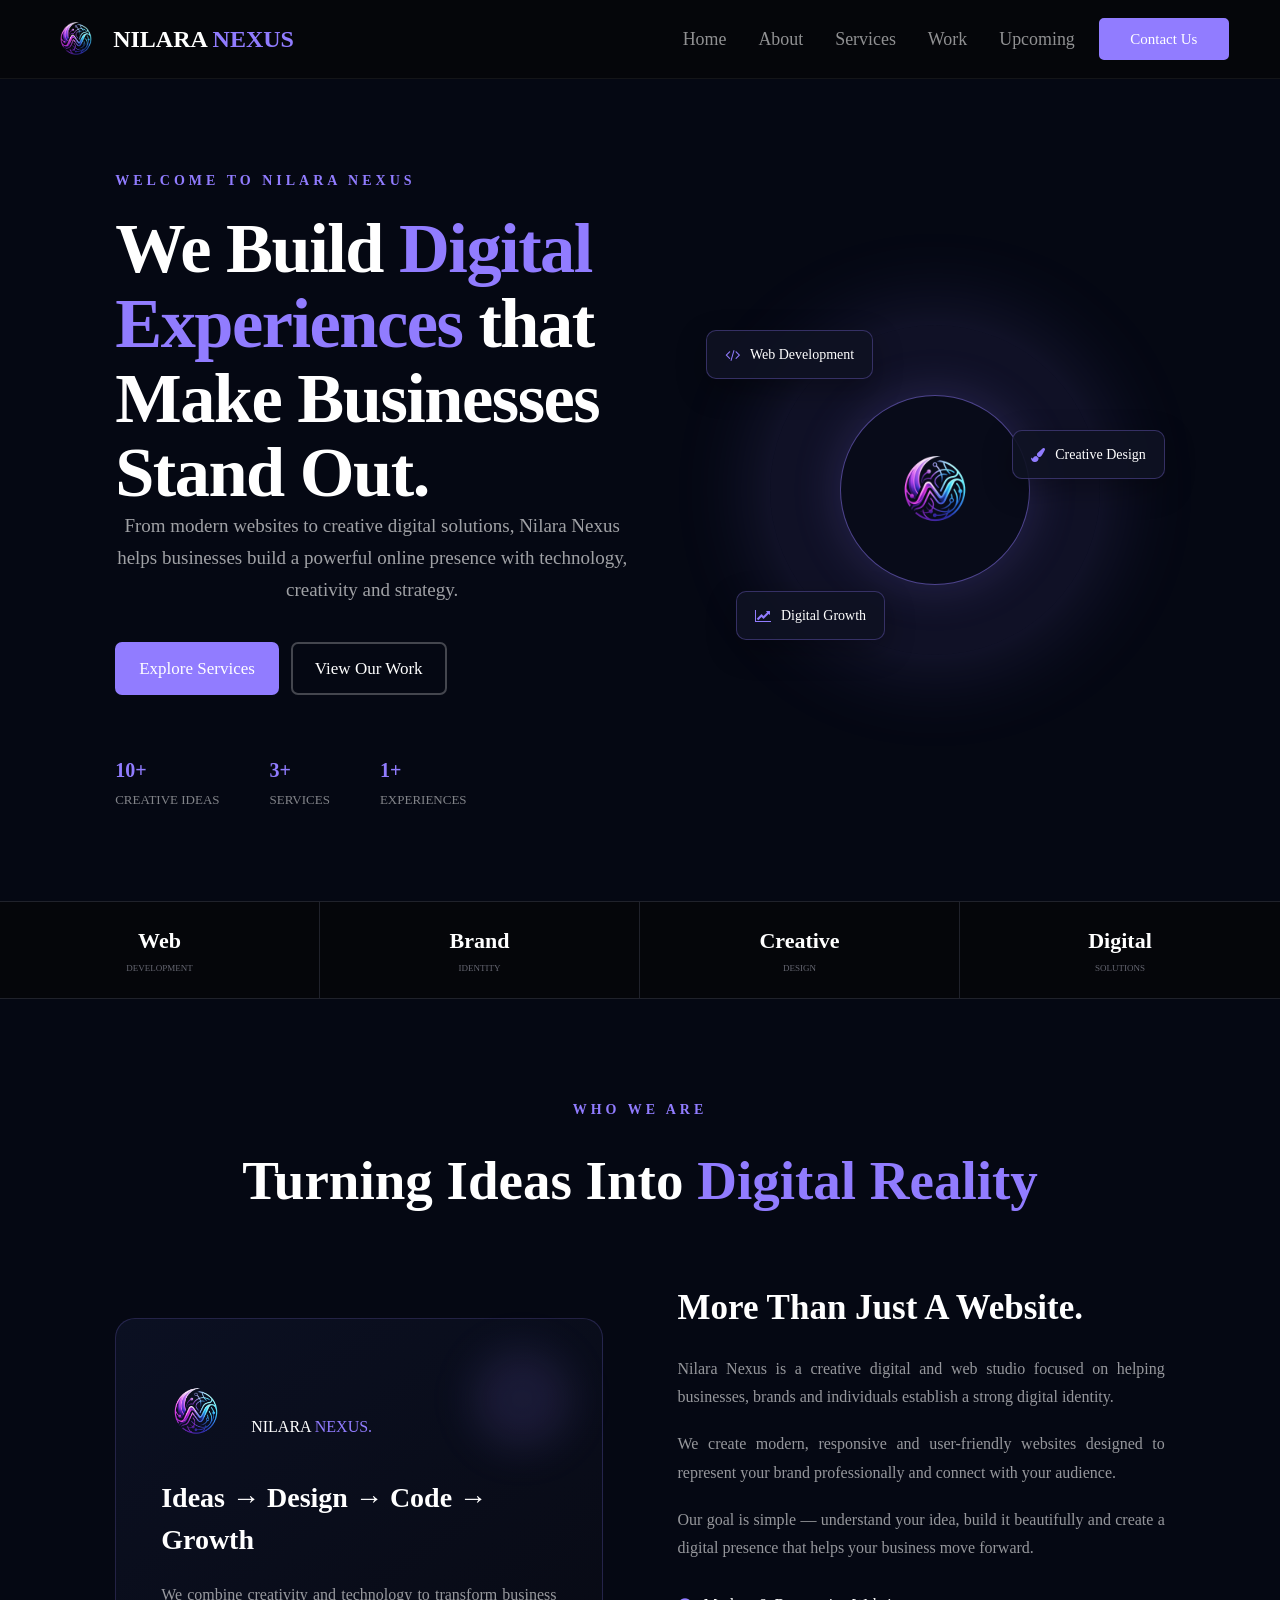
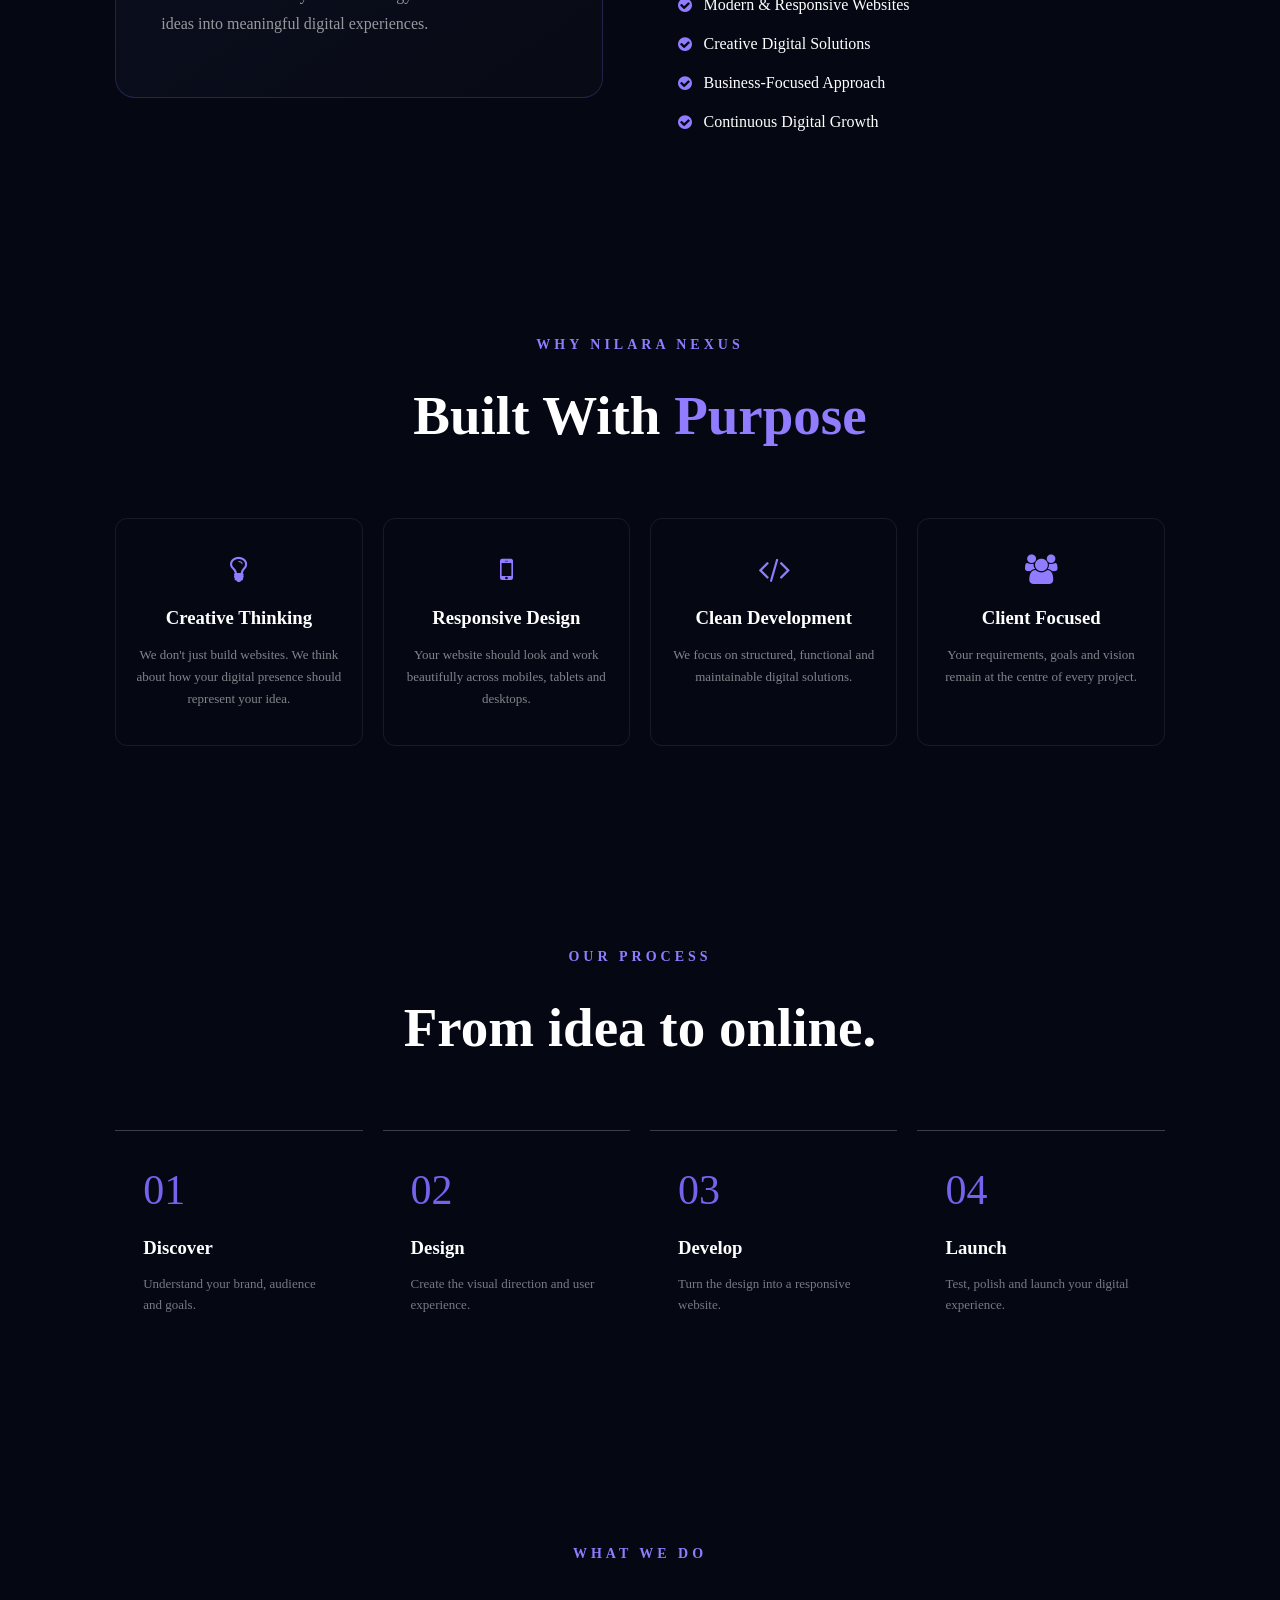
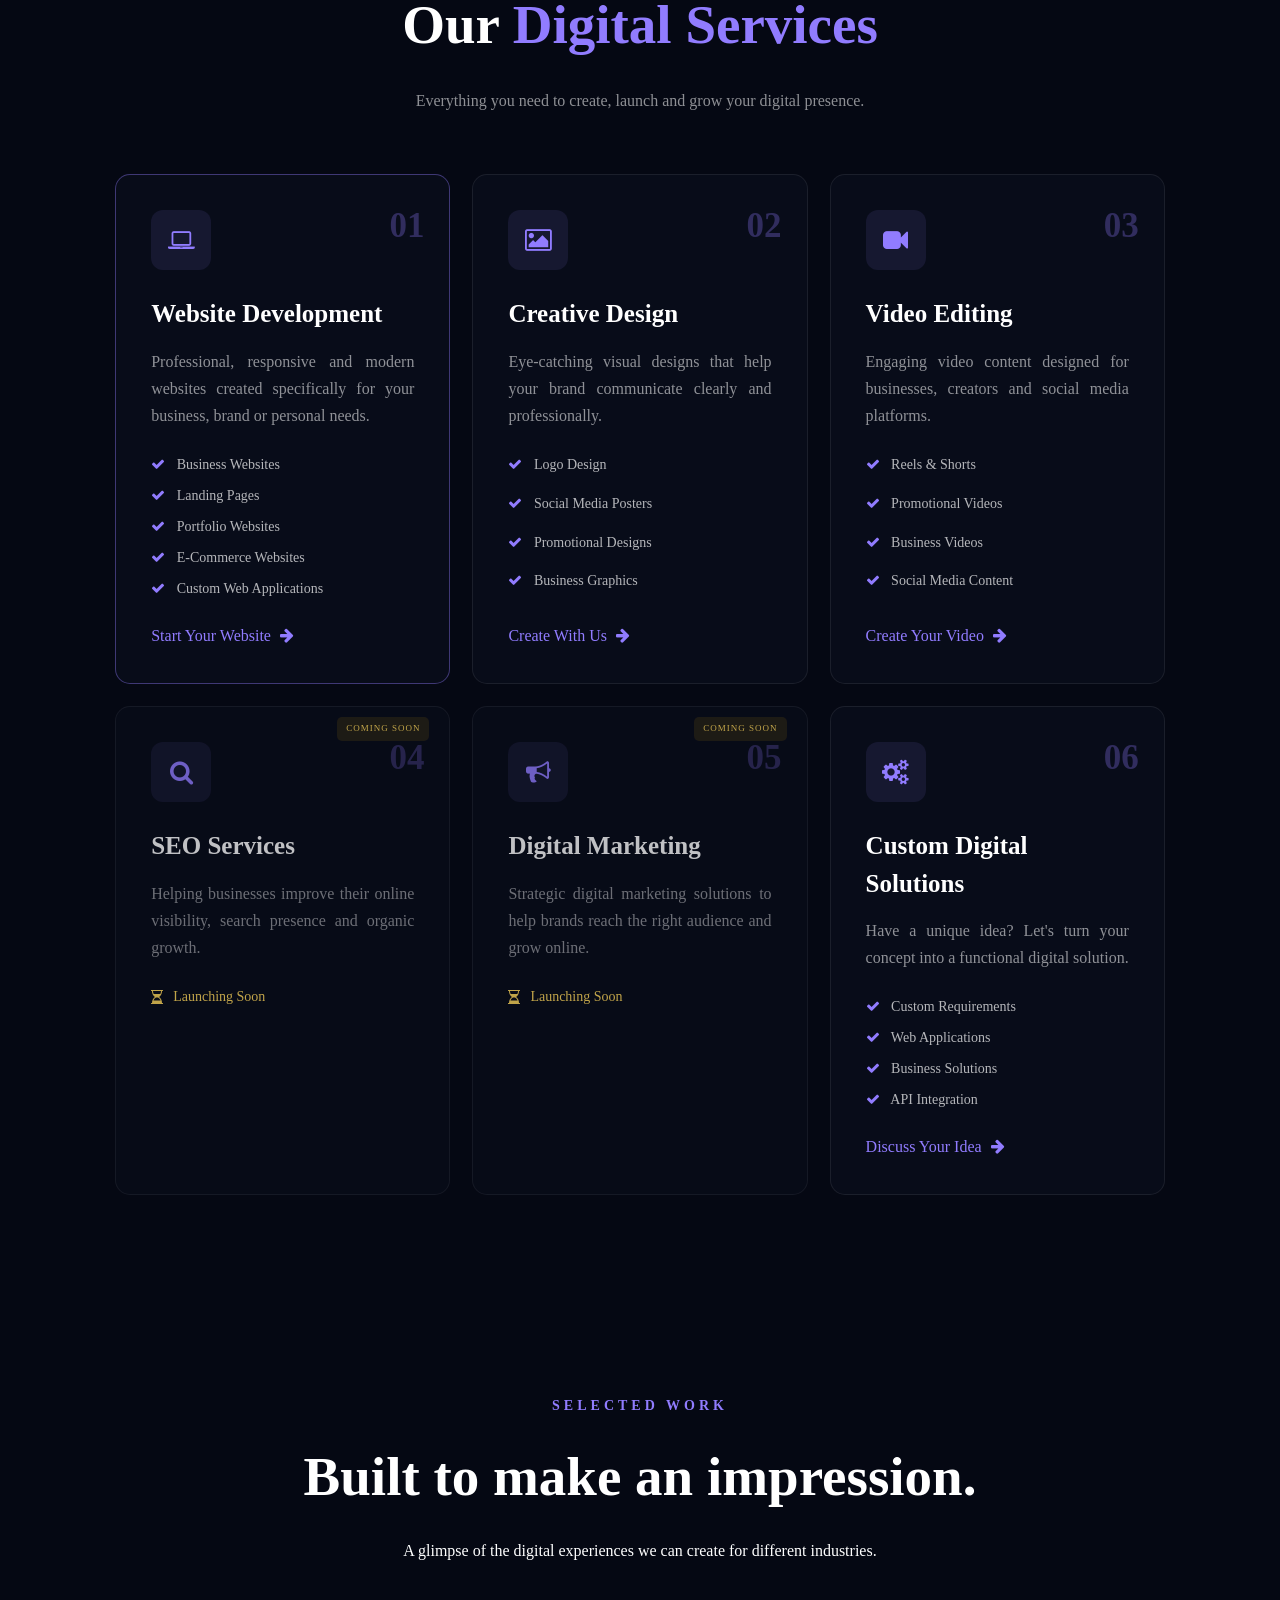
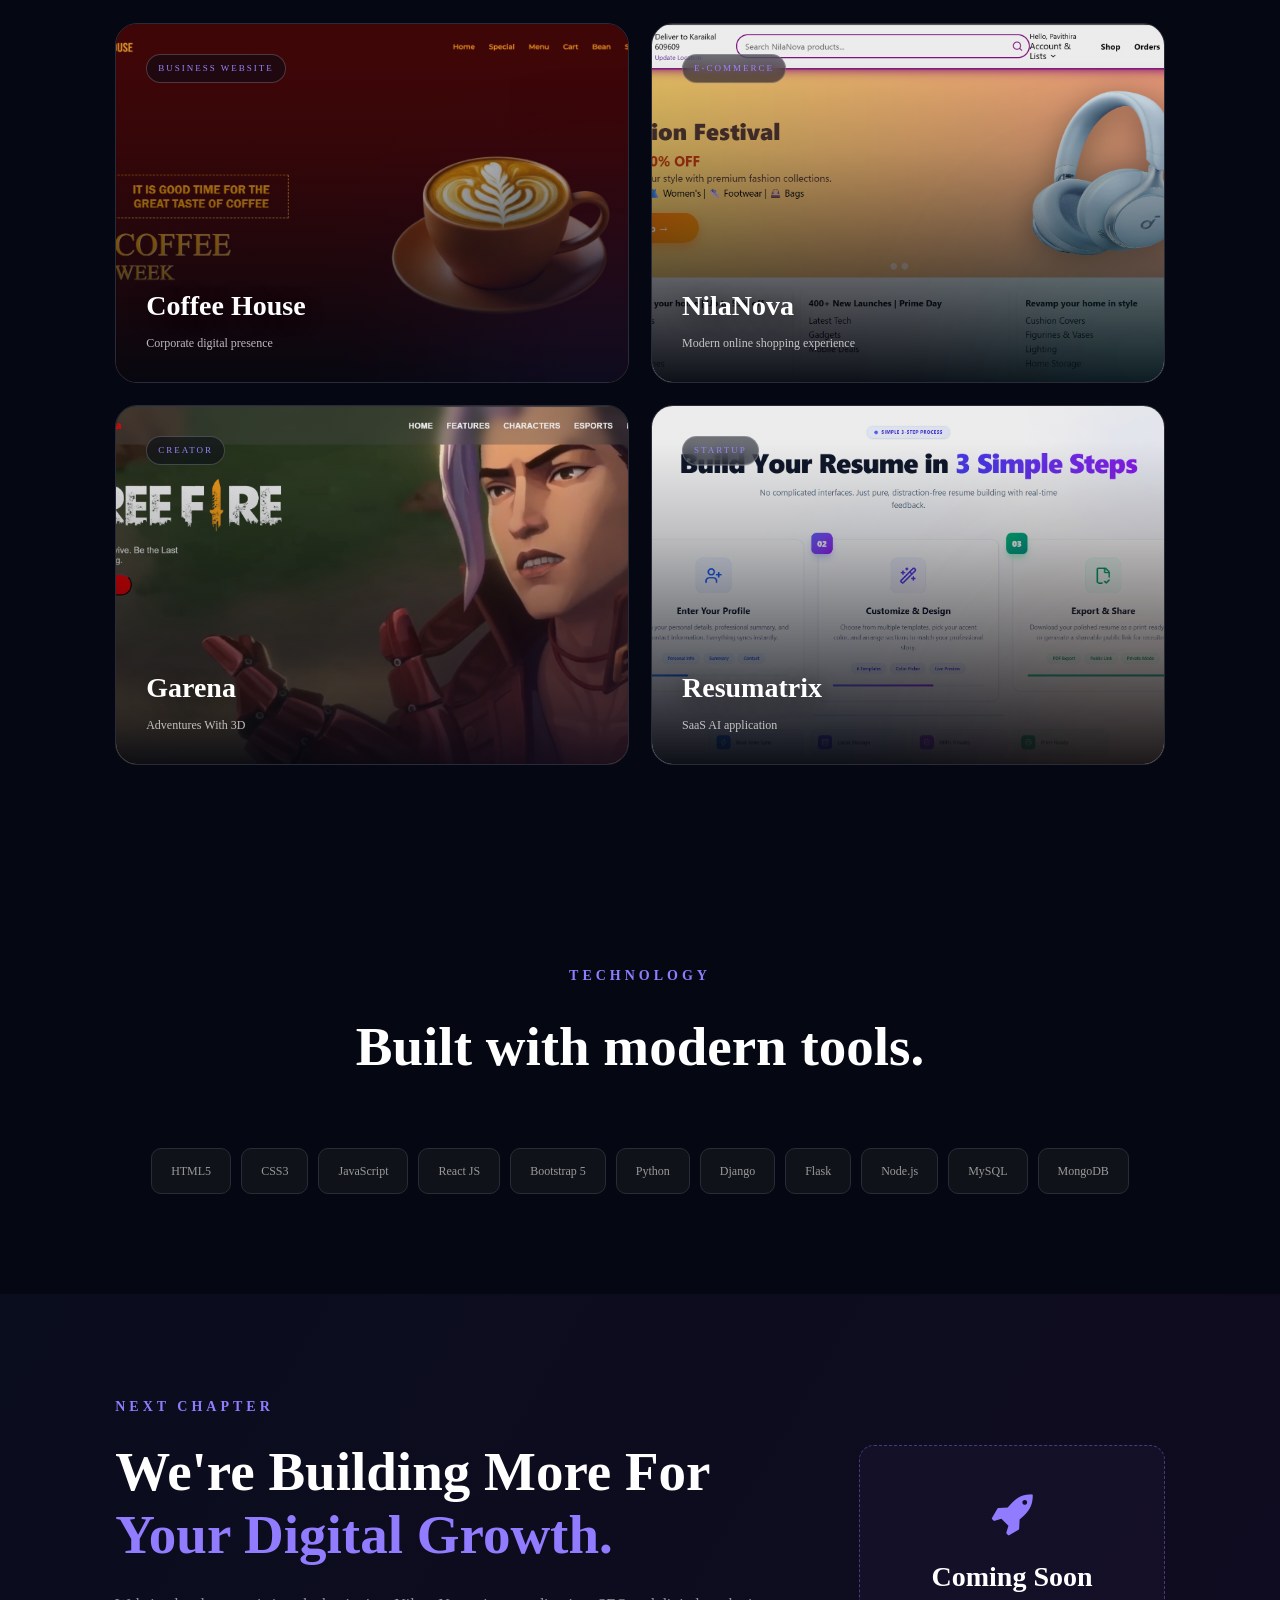
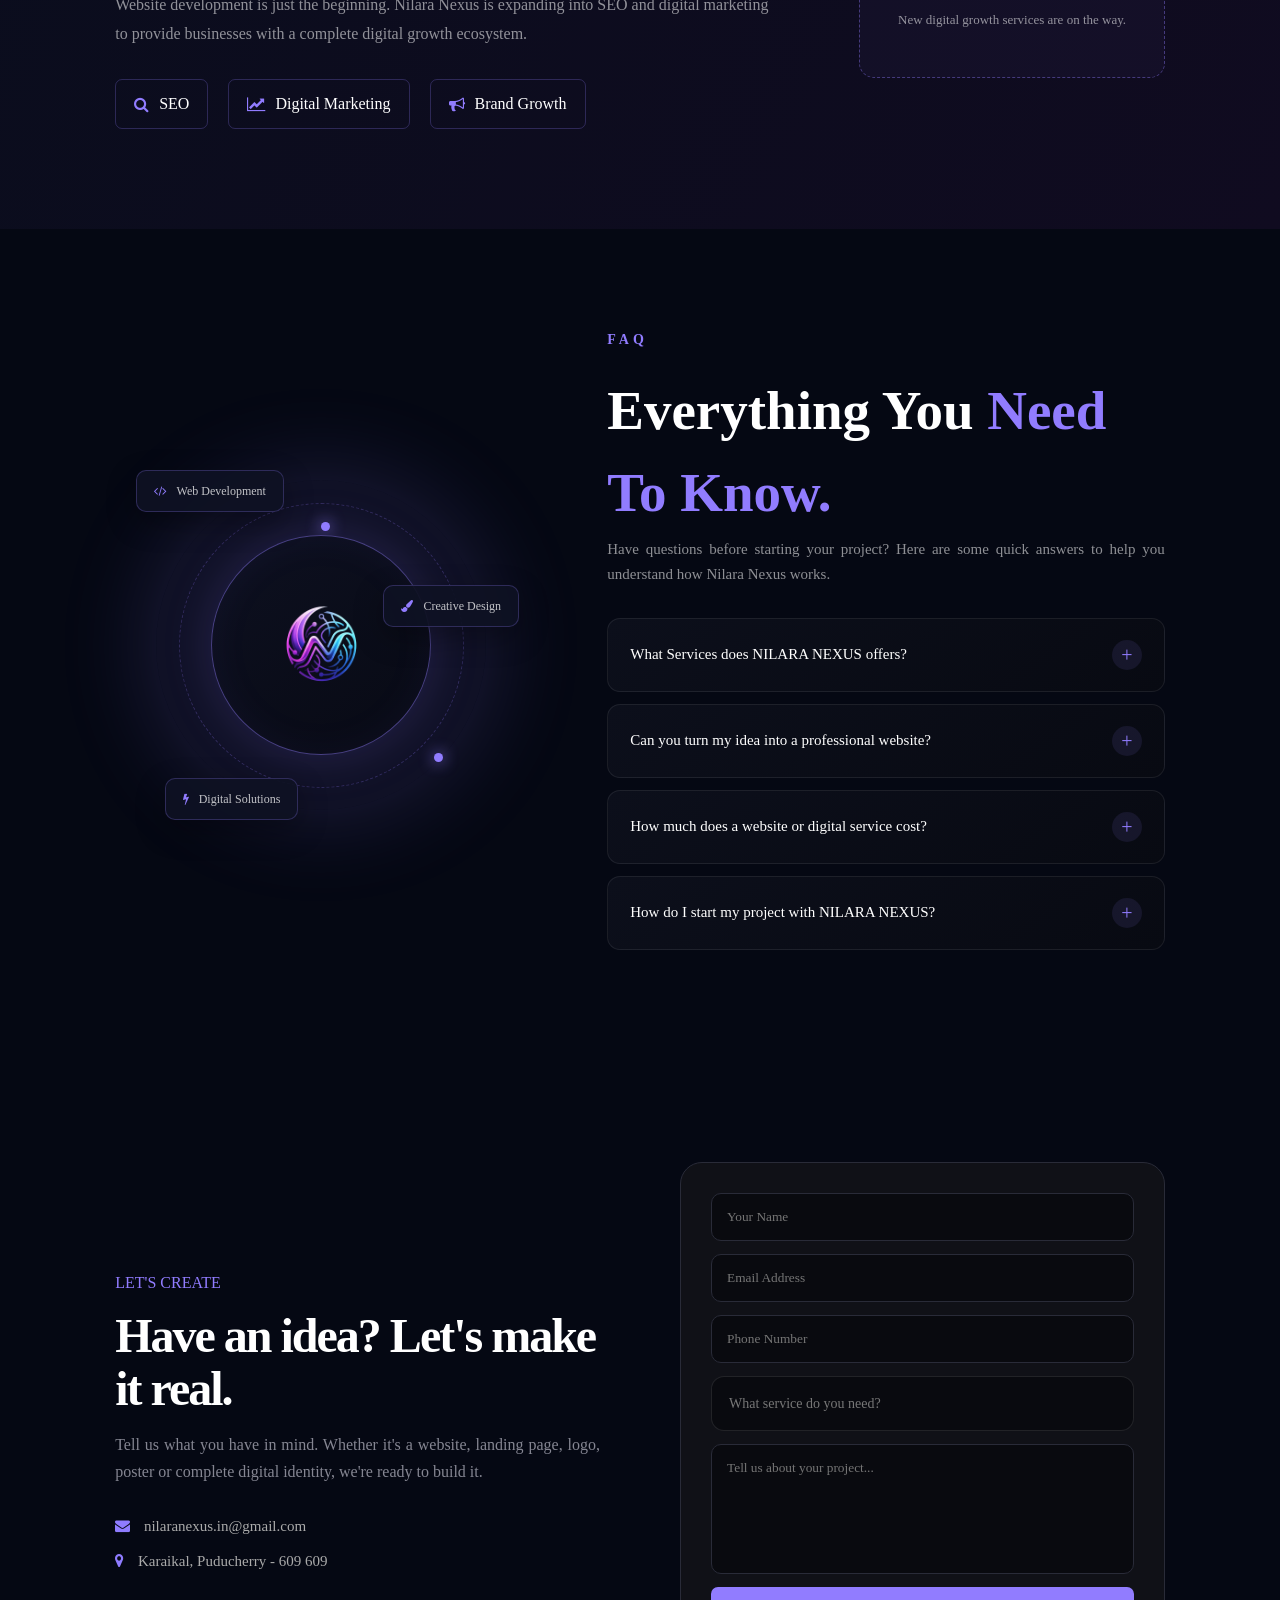
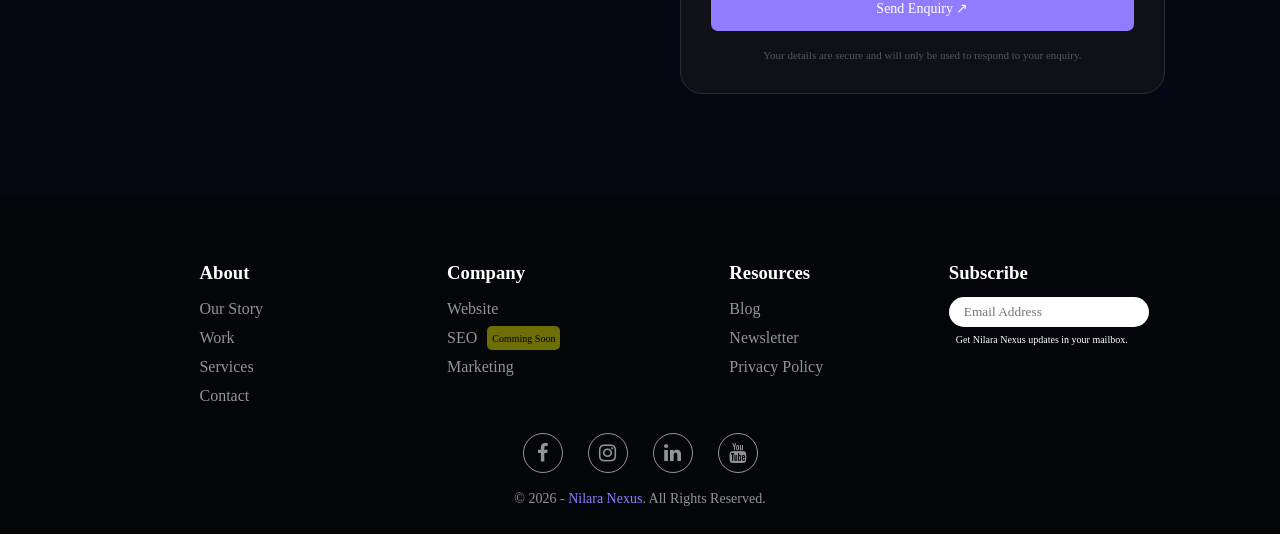
<file: index.html>
<!doctype html>
<html lang="en">
  <head>
    <meta charset="UTF-8" />
    <meta name="viewport" content="width=device-width, initial-scale=1.0" />
    <title>Nilara Nexus - Creative Digital and Web Studio</title>
    <link rel="icon" type="image/png" href="image/logo.png" />

    <link rel="stylesheet" href="https://cdnjs.cloudflare.com/ajax/libs/font-awesome/4.7.0/css/font-awesome.min.css" />
    <link rel="stylesheet" href="https://cloudflare.com" />

    <link rel="stylesheet" href="style.css">


  </head>
  <body>
    <header>
      <nav>
        <div class="logo">
          <img
            src="image/logo.png"
            alt="Nilara Nexus"
            style="width: 50px; cursor: pointer"
            onclick="window.location.href = '#'"
          />
          <h2 onclick="window.location.href = '#'" style="cursor: pointer">
            NILARA <span style="color: #917cff">NEXUS</span>
          </h2>
        </div>
      </nav>

      <div class="menu">
        <li><a href="">Home</a></li>
        <li><a href="#about">About</a></li>
        <li><a href="#service">Services</a></li>
        <li><a href="#work">Work</a></li>
        <li><a href="#upcoming">Upcoming</a></li>
      </div>

      <div class="btn-contact">
        <button
          style="
            background-color: transparent;
            color: white;
            padding: 5px;
            border-radius: 5px;
            border: 2px solid #917cff;
            width: 150px;
            font-size: 20px;
            cursor: pointer;
            background-color: #917cff;
          "
         onclick="window.location.href='#contact'">
          Contact Us
        </button>
      </div>
    </header>

  <main>

   
      <section class="hero-section">
        <div class="hero-1">
          <p class="hero-small">WELCOME TO NILARA NEXUS</p>
          <h1>
            We Build
            <span style="color: #917cff">Digital Experiences</span> that Make
            Businesses Stand Out.
          </h1>
          <p class="hero-description">
            From modern websites to creative digital solutions, Nilara Nexus
            helps businesses build a powerful online presence with technology,
            creativity and strategy.
          </p>

      <div class="hero-buttons">
        <a href="#service" class="primary-btn">Explore Services</a>
        <a href="#work" class="secondary-btn">View Our Work</a>
      </div>

          <div class="hero-stats">
            <div class="creative">
              <h3 style="color: #917cff;">10+</h3>
              <p>CREATIVE IDEAS</p>
            </div>
            <div class="growing">
              <h3 style="color: #917cff;">3+</h3>
              <p>SERVICES</p>
            </div>
            <div class="growing">
              <h3 style="color: #917cff;">1+</h3>
              <p>EXPERIENCES</p>
            </div>
          </div>

        </div>

          <div class="hero-visual">
            <div class="glow-circle"></div>

            <div class="floating-card card-one">
              <i class="fa fa-code"></i>
              <span>Web Development</span>
            </div>

            <div class="floating-card card-two">
              <i class="fa fa-paint-brush"></i>
              <span>Creative Design</span>
            </div>

            <div class="floating-card card-three">
              <i class="fa fa-line-chart"></i>
              <span>Digital Growth</span>
            </div>

            <div class="nexus-circle">
              <img src="image/logo.png" alt="Nilara Nexus"/>
            </div>
          </div>

        </div>
      </section>


      <div class="trust reveal">

    <div class="trust-item">
        <strong>Web</strong>
        <span>DEVELOPMENT</span>
    </div>

    <div class="trust-item">
        <strong>Brand</strong>
        <span>IDENTITY</span>
    </div>

    <div class="trust-item">
        <strong>Creative</strong>
        <span>DESIGN</span>
    </div>

    <div class="trust-item">
        <strong>Digital</strong>
        <span>SOLUTIONS</span>
    </div>

</div>


<!-- ================= ABOUT SECTION ================= -->
  <section class="about-section" id="about" >

    <div class="section-heading">
      <p>WHO WE ARE</p>
      <h2>Turning Ideas Into <span>Digital Reality</span></h2>
    </div>

    <div class="about-content">

      <div class="about-image">

        <div class="about-card">

          <div class="" style="display: flex;flex-direction: row;gap: 20px;align-items: center;">
          <span class="about-icon">
            <img src="image/logo.png" alt=""> 
          </span>

          <span>NILARA <span style="color: #917cff;">NEXUS.</span></span>
          </div>



          <h3>Ideas → Design → Code → Growth</h3>

          <p style="text-align: justify;">
            We combine creativity and technology to transform
            business ideas into meaningful digital experiences.
          </p>

        </div>

      </div>

      <div class="about-text">

        <h3>More Than Just A Website.</h3>

        <p style="text-align: justify;">
          Nilara Nexus is a creative digital and web studio focused on
          helping businesses, brands and individuals establish a strong
          digital identity.
        </p>

        <p style="text-align: justify;">
          We create modern, responsive and user-friendly websites
          designed to represent your brand professionally and connect
          with your audience.
        </p>

        <p style="text-align: justify;">
          Our goal is simple — understand your idea, build it beautifully
          and create a digital presence that helps your business move forward.
        </p>

        <div class="about-points">

          <div>
            <i class="fa fa-check-circle"></i>
            <span>Modern & Responsive Websites</span>
          </div>

          <div>
            <i class="fa fa-check-circle"></i>
            <span>Creative Digital Solutions</span>
          </div>

          <div>
            <i class="fa fa-check-circle"></i>
            <span>Business-Focused Approach</span>
          </div>

          <div>
            <i class="fa fa-check-circle"></i>
            <span>Continuous Digital Growth</span>
          </div>

        </div>

      </div>

    </div>

  </section>


<!-- ================= WHY US ================= -->
  <section class="why-section" >

    <div class="section-heading">

      <p>WHY NILARA NEXUS</p>

      <h2>Built With <span>Purpose</span></h2>

    </div>


    <div class="why-grid">

      <div class="why-card">

        <i class="fa fa-lightbulb-o"></i>

        <h3>Creative Thinking</h3>

        <p>
          We don't just build websites. We think about how
          your digital presence should represent your idea.
        </p>

      </div>


      <div class="why-card">

        <i class="fa fa-mobile"></i>

        <h3>Responsive Design</h3>

        <p>
          Your website should look and work beautifully
          across mobiles, tablets and desktops.
        </p>

      </div>


      <div class="why-card">

        <i class="fa fa-code"></i>

        <h3>Clean Development</h3>

        <p>
          We focus on structured, functional and maintainable
          digital solutions.
        </p>

      </div>


      <div class="why-card">

        <i class="fa fa-users"></i>

        <h3>Client Focused</h3>

        <p>
          Your requirements, goals and vision remain at the
          centre of every project.
        </p>

      </div>

    </div>

  </section>



<!-- =========================
     PROCESS
========================= -->

<section>

    <div class="section-heading reveal">

        <p class="eyebrow">
            OUR PROCESS
        </p>

        <h2>
            From idea to online.
        </h2>

    </div>


    <div class="process">

        <div class="step reveal">

            <div class="step-number">
                01
            </div>

            <h3>
                Discover
            </h3>

            <p>
                Understand your brand,
                audience and goals.
            </p>

        </div>


        <div class="step reveal">

            <div class="step-number">
                02
            </div>

            <h3>
                Design
            </h3>

            <p>
                Create the visual direction
                and user experience.
            </p>

        </div>


        <div class="step reveal">

            <div class="step-number">
                03
            </div>

            <h3>
                Develop
            </h3>

            <p>
                Turn the design into a
                responsive website.
            </p>

        </div>


        <div class="step reveal">

            <div class="step-number">
                04
            </div>

            <h3>
                Launch
            </h3>

            <p>
                Test, polish and launch
                your digital experience.
            </p>

        </div>

    </div>

</section>



    <!-- ================= SERVICES SECTION ================= -->
  <section class="services-section" id="service">

    <div class="section-heading">

      <p>WHAT WE DO</p>

      <h2>Our <span>Digital Services</span></h2>

      <p class="section-description">
        Everything you need to create, launch and grow your digital presence.
      </p>

    </div>


    <div class="service-grid">

      <!-- WEBSITE -->
      <div class="service-card featured-service">

        <div class="service-number">01</div>

        <div class="service-icon">
          <i class="fa fa-laptop"></i>
        </div>

        <h3>Website Development</h3>

        <p style="text-align: justify;">
          Professional, responsive and modern websites created
          specifically for your business, brand or personal needs.
        </p>

        <ul>
          <li><i class="fa fa-check"></i> Business Websites</li>
          <li><i class="fa fa-check"></i> Landing Pages</li>
          <li><i class="fa fa-check"></i> Portfolio Websites</li>
          <li><i class="fa fa-check"></i> E-Commerce Websites</li>
          <li><i class="fa fa-check"></i> Custom Web Applications</li>
        </ul>

        <a href="#contact">Start Your Website <i class="fa fa-arrow-right"></i></a>

      </div>


      <!-- CREATIVE DESIGN -->
      <div class="service-card">

        <div class="service-number">02</div>

        <div class="service-icon">
          <i class="fa fa-picture-o"></i>
        </div>

        <h3>Creative Design</h3>

        <p style="text-align: justify;">
          Eye-catching visual designs that help your brand
          communicate clearly and professionally.
        </p>

        <ul>
          <li><i class="fa fa-check"></i> Logo Design</li>
          <li><i class="fa fa-check"></i> Social Media Posters</li>
          <li><i class="fa fa-check"></i> Promotional Designs</li>
          <li><i class="fa fa-check"></i> Business Graphics</li>
        </ul>

        <a href="#contact">Create With Us <i class="fa fa-arrow-right"></i></a>

      </div>


      <!-- VIDEO -->
      <div class="service-card">

        <div class="service-number">03</div>

        <div class="service-icon">
          <i class="fa fa-video-camera"></i>
        </div>

        <h3>Video Editing</h3>

        <p style="text-align: justify;">
          Engaging video content designed for businesses,
          creators and social media platforms.
        </p>

        <ul>
          <li><i class="fa fa-check"></i> Reels & Shorts</li>
          <li><i class="fa fa-check"></i> Promotional Videos</li>
          <li><i class="fa fa-check"></i> Business Videos</li>
          <li><i class="fa fa-check"></i> Social Media Content</li>
        </ul>

        <a href="#contact">Create Your Video <i class="fa fa-arrow-right"></i></a>

      </div>


      <!-- SEO -->
      <div class="service-card coming-service">

        <div class="coming-badge">COMING SOON</div>

        <div class="service-number">04</div>

        <div class="service-icon">
          <i class="fa fa-search"></i>
        </div>

        <h3>SEO Services</h3>

        <p style="text-align: justify;">
          Helping businesses improve their online visibility,
          search presence and organic growth.
        </p>

        <div class="coming-text">
          <i class="fa fa-hourglass-half"></i>
          <span>Launching Soon</span>
        </div>

      </div>


      <!-- MARKETING -->
      <div class="service-card coming-service">

        <div class="coming-badge">COMING SOON</div>

        <div class="service-number">05</div>

        <div class="service-icon">
          <i class="fa fa-bullhorn"></i>
        </div>

        <h3>Digital Marketing</h3>

        <p style="text-align: justify;">
          Strategic digital marketing solutions to help brands
          reach the right audience and grow online.
        </p>

        <div class="coming-text">
          <i class="fa fa-hourglass-half"></i>
          <span>Launching Soon</span>
        </div>

      </div>


      <!-- CUSTOM -->
      <div class="service-card">

        <div class="service-number">06</div>

        <div class="service-icon">
          <i class="fa fa-cogs"></i>
        </div>

        <h3>Custom Digital Solutions</h3>

        <p style="text-align: justify;">
          Have a unique idea? Let's turn your concept into
          a functional digital solution.
        </p>

        <ul>
          <li><i class="fa fa-check"></i> Custom Requirements</li>
          <li><i class="fa fa-check"></i> Web Applications</li>
          <li><i class="fa fa-check"></i> Business Solutions</li>
          <li><i class="fa fa-check"></i> API Integration</li>
        </ul>

        <a href="#contact">Discuss Your Idea <i class="fa fa-arrow-right"></i></a>

      </div>

    </div>

  </section>


  <!-- =========================
     PORTFOLIO
========================= -->

<section id="work">

    <div class="section-heading reveal">

        <p class="eyebrow">
            SELECTED WORK
        </p>

        <h2>
            Built to make an impression.
        </h2>

        <p>
            A glimpse of the digital experiences
            we can create for different industries.
        </p>

    </div>


    <div class="portfolio">


        <div class="project reveal">
            <img class="project-image" src="image/coffee_house.png" alt="Coffee House">
            <div class="project-overlay"></div>

            <span class="project-label">
                BUSINESS WEBSITE
            </span>

            <h3>
                Coffee House
            </h3>

            <p>
                Corporate digital presence
            </p>

        </div>


        <div class="project reveal">
            <img class="project-image" src="image/nilanova.png" alt="NilaNova">
            <div class="project-overlay"></div>


            <span class="project-label">
                E-COMMERCE
            </span>

            <h3>
                NilaNova
            </h3>

            <p>
                Modern online shopping experience
            </p>

        </div>


        <div class="project reveal">
            <img class="project-image" src="image/garena.png" alt="Garena">
            <div class="project-overlay"></div>


            <span class="project-label">
                CREATOR
            </span>

            <h3>
                Garena
            </h3>

            <p>
                Adventures With 3D
            </p>

        </div>


        <div class="project reveal">
            <img class="project-image" src="image/resumatrix.png" alt="Resumatrix">
            <div class="project-overlay"></div>


            <span class="project-label">
                STARTUP
            </span>

            <h3>
                Resumatrix
            </h3>

            <p>
                SaaS AI application
            </p>

        </div>

    </div>

</section>



<!-- =========================
     TECHNOLOGIES
========================= -->

<section>

    <div class="section-heading reveal">

        <p class="eyebrow">
            TECHNOLOGY
        </p>

        <h2>
            Built with modern tools.
        </h2>

    </div>


    <div class="tech reveal">

        <span>HTML5</span>
        <span>CSS3</span>
        <span>JavaScript</span>
        <span>React JS</span>
        <span>Bootstrap 5</span>
        <span>Python</span>
        <span>Django</span>
        <span>Flask</span>
        <span>Node.js</span>
        <span>MySQL</span>
        <span>MongoDB</span>

    </div>

</section>



<!-- =========================
     PRICING
========================= -->

<!--<section id="pricing">

    <div class="section-heading reveal">

        <span class="eyebrow">
            PACKAGES
        </span>

        <h2>
            Choose your starting point.
        </h2>

        <p>
            Need something different?
            We can create a custom package for you.
        </p>

    </div>


    <div class="pricing">


        <div class="price-card reveal">

            <h3>
                Starter
            </h3>

            <p class="price-description">
                Perfect for individuals and small businesses.
            </p>

            <div class="price">
                ₹2,999
            </div>

            <ul class="features">

                <li>One Page Website</li>
                <li>Responsive Design</li>
                <li>Contact Section</li>
                <li>Basic Animations</li>

            </ul>

            <a href="#contact" class="btn secondary">
                Get Started
            </a>

        </div>


        <div class="price-card featured reveal">

            <div class="popular">
                MOST POPULAR
            </div>

            <h3>
                Business
            </h3>

            <p class="price-description">
                For growing businesses and brands.
            </p>

            <div class="price">
                ₹5,999
            </div>

            <ul class="features">

                <li>Premium Website</li>
                <li>Multiple Sections</li>
                <li>Animations</li>
                <li>WhatsApp Integration</li>

            </ul>

            <a href="#contact" class="btn primary">
                Choose Business
            </a>

        </div>


        <div class="price-card reveal">

            <h3>
                Custom
            </h3>

            <p class="price-description">
                For unique and advanced requirements.
            </p>

            <div class="price">
                Let's Talk
            </div>

            <ul class="features">

                <li>Custom UI/UX</li>
                <li>Advanced Features</li>
                <li>Branding</li>
                <li>Priority Support</li>

            </ul>

            <a href="#contact" class="btn secondary">
                Get Quote
            </a>

        </div>

    </div>

</section>-->


  <!-- ================= COMING SOON ================= -->
  <section class="growth-section" id="upcoming">

    <div class="growth-content">

      <div>

        <p class="hero-small">NEXT CHAPTER</p>

        <h2>
          We're Building More For
          <span>Your Digital Growth.</span>
        </h2>

        <p>
          Website development is just the beginning.
          Nilara Nexus is expanding into SEO and digital marketing
          to provide businesses with a complete digital growth ecosystem.
        </p>

        <div class="growth-services">

          <div>
            <i class="fa fa-search"></i>
            <span>SEO</span>
          </div>

          <div>
            <i class="fa fa-line-chart"></i>
            <span>Digital Marketing</span>
          </div>

          <div>
            <i class="fa fa-bullhorn"></i>
            <span>Brand Growth</span>
          </div>

        </div>

      </div>

      <div class="coming-soon-box">

        <i class="fa fa-rocket"></i>

        <h3>Coming Soon</h3>

        <p>
          New digital growth services are on the way.
        </p>

      </div>

    </div>

  </section>

    <!-- =========================
     FAQ
========================= -->

<section class="faq-section">

    <div class="faq-layout">

        <!-- LEFT : LOGO VISUAL -->

        <div class="faq-visual">

            <div class="faq-glow"></div>
            <div class="faq-orbit"></div>

            <div class="faq-logo-box">
                <img src="image/logo.png" alt="Nilara Nexus">
            </div>

            <div class="faq-tag faq-tag-one">
                <i class="fa fa-code"></i>
                Web Development
            </div>

            <div class="faq-tag faq-tag-two">
                <i class="fa fa-paint-brush"></i>
                Creative Design
            </div>

            <div class="faq-tag faq-tag-three">
                <i class="fa fa-bolt"></i>
                Digital Solutions
            </div>

        </div>


        <!-- RIGHT : FAQ -->

        <div class="faq-content">

            <div class="section-heading" style="text-align:left;margin-left:0;margin-right:0;margin-bottom: 0;">

                <p>FAQ</p>

                <h2 style="margin-bottom: 2px;">
                    Everything You
                    <span>Need To Know.</span>
                </h2>

            </div>

            <p class="faq-intro" style="text-align: justify;">
                Have questions before starting your project?
                Here are some quick answers to help you understand
                how Nilara Nexus works.
            </p>


            <div class="faq">

                <div class="faq-item">

                    <button class="faq-question">

                        <span style="all:unset;">
                            What Services does NILARA NEXUS offers?
                        </span>

                        <span>+</span>

                    </button>

                    <div class="faq-answer" style="text-align: justify;">

                        We Create websites, landing pages, logos, posters, social media creatives, videos and custom digital solutions.

                    </div>

                </div>


                <div class="faq-item">

                    <button class="faq-question">

                        <span style="all:unset;">
                            Can you turn my idea into a professional website?
                        </span>

                        <span>+</span>

                    </button>

                    <div class="faq-answer" style="text-align: justify;">

                        Absolutely. Share your idea and we'll transform it into a modern responsive website built around your brand and also digital services.

                    </div>

                </div>


                <div class="faq-item">

                    <button class="faq-question">

                        <span style="all:unset;">
                            How much does a website or digital service cost?
                        </span>

                        <span>+</span>

                    </button>

                    <div class="faq-answer" style="text-align: justify;">

                        Our pricing is startup friendly and tailered to your requirements, features and level of customization.

                    </div>

                </div>


                <div class="faq-item">

                    <button class="faq-question">

                        <span style="all:unset;">
                            How do I start my project with NILARA NEXUS?
                        </span>

                        <span>+</span>

                    </button>

                    <div class="faq-answer" style="text-align: justify;">

                        Just contact us with your idea. We'll understand your needs, suggest the right solutions and guide you rom there.

                    </div>

                </div>

            </div>

        </div>

    </div>

</section>




<!-- =========================
     CONTACT
========================= -->

<section id="contact">

    <div class="contact">


        <div class="reveal">

            <p class="eyebrow">
                LET'S CREATE
            </p>

            <h2>
                Have an idea?
                Let's make it real.
            </h2>

            <p class="contact-description" style="text-align: justify;">

                Tell us what you have in mind.
                Whether it's a website, landing page,
                logo, poster or complete digital identity,
                we're ready to build it.

            </p>


            <div class="contact-info">

                <div onclick="window.location.href='mailto:nilaranexus.in@gmail.com'" style="cursor: pointer;font-size: 15px;" class="contact-full">
                    <span onclick="window.location.href='mailto:nilaranexus.in@gmail.com'"><i class="fa fa-envelope"></i></span>
                    nilaranexus.in@gmail.com
                </div>

                

                <div onclick="window.location.href='https://maps.app.goo.gl/xdbzMDopUJvwLGhd9'" style="cursor: pointer;font-size: 15px;" class="contact-full">
                    <span onclick="window.location.href='https://maps.app.goo.gl/xdbzMDopUJvwLGhd9'"><i class="fa fa-map-marker" ></i></span>
                    Karaikal, Puducherry - 609 609
                </div>

            </div>

        </div>


        <form id="contactForm" class="reveal" action="https://formsubmit.co/nilaranexus.in@gmail.com"
                method="POST">

                                <!-- FormSubmit Settings -->

                <input
                    type="hidden"
                    name="_subject"
                    value="New Enquiry — Nilara Nexus"
                >

                <input
                    type="hidden"
                    name="_captcha"
                    value="false"
                >

                <input
                    type="hidden"
                    name="_template"
                    value="table"
                >


                <!-- Redirect -->

                <input
                    type="hidden"
                    name="_next"
                    value="https://nilaranexus.netlify.app/thank-you.html"
                >


                        <input
                            type="text"
                            name="name"
                            placeholder="Your Name"
                            autocomplete="name"
                            required
                        >

                     <input
                            type="email"
                            name="email"
                            placeholder="Email Address"
                            autocomplete="email"
                            required
                        >

                       <input
                            type="tel"
                            name="phone"
                            placeholder="Phone Number"
                            autocomplete="tel"
                            required
                        >






                    <div class="form-group">

                        <select
                            name="service"
                            required
                        >

                            <option
                                value=""
                                disabled
                                selected
                             style="margin-left: 0px;padding-left: 0px;">
                              What service do you need?
                            </option>

                            <option value="Website">
                                Website
                            </option>

                            <option value="Landing Page">
                                Landing Page
                            </option>

                            <option value="Logo Design">
                                Logo Design
                            </option>

                            <option value="Poster Design">
                                Poster Design
                            </option>

                            <option value="Video Editing">
                                Video Editing
                            </option>

                            <option value="Digital Branding">
                                Digital Branding
                            </option>

                            <option value="Complete Digital Identity">
                                Complete Digital Identity
                            </option>

                            <option value="Other">
                                Other
                            </option>

                        </select>

                    </div>

             

                      <textarea
                        name="message"
                        placeholder="Tell us about your project..."
                        required
                    ></textarea>

            <button
                type="submit"
                class="btn primary">

                Send Enquiry ↗

            </button>

            
                <div class="form-note">
                    Your details are secure and will only be used
                    to respond to your enquiry.
                </div>

        </form>

    </div>

</section>


  </main>


    <footer>

      <div class="footer-details">
        <div class="about" style="text-align:left">
          <h3>About</h3>
          <li><a href="#about">Our Story</a></li>
          <li><a href="#work">Work</a></li>
          <li><a href="#service">Services</a></li>
          <li><a href="#contact">Contact</a></li>
        </div>

        <div class="company">
          <h3>Company</h3>
          <li><a href="">Website</a></li>
          <li style="display: flex; flex-direction: row; gap: 10px">
            <a href="">SEO</a
            ><button
              style="
                background-color: rgba(255, 255, 0, 0.414);
                padding: 5px;
                font-size: 10px;
                border-radius: 5px;
                border: none;
              "
            >
              Comming Soon
            </button>
          </li>
          <li><a href="">Marketing</a></li>
        </div>

        <div class="resources">
          <h3>Resources</h3>
          <li><a href="">Blog</a></li>
          <li><a href="">Newsletter</a></li>
          <li><a href="">Privacy Policy</a></li>
        </div>

        <div class="subscribe">
          <h3>Subscribe</h3>
          <form class="footer-subscribe"
            onsubmit="
              alert(
                document.getElementById('email').value +
                  ' Subscribe Succesfully..!',
              )
            "
          style="background-color: transparent;border: none;padding: 0px;">
            <input
              type="text"
              id="email"
              name="email"
              placeholder="Email Address"
              style="width: 200px; height: 30px; background-color: white;border: none;border-radius: 2px;color: black;"
            />
            <input type="submit" hidden  style="display: none;"/>
          </form>
          <p style="font-size: 10px; margin-top: 5px;margin-left: 7px;">
            Get Nilara Nexus updates in your mailbox.
          </p>
        </div>
      </div>

      <div
        class="social-media"
        style="
          display: flex;
          justify-content: center;
          gap: 25px;
          font-size: 20px;
        "
      >
        <a href="https://www.facebook.com/profile.php?id=61594386089602"
          ><i class="fa fa-facebook" id="social-icon"></i
        ></a>
        <a href="https://www.instagram.com/nilaranexus.in?stkn=dGR3Mmdnb201NHA="
          ><i class="fa fa-instagram" id="social-icon"></i
        ></a>
        <a href="https://in.linkedin.com/in/nilara-nexus-036b0b436"
          ><i class="fa fa-linkedin" id="social-icon"></i
        ></a>
        <a href="https://youtube.com/@nilaranexus?si=fb2nN-fQLfq2hdYz"
          ><i class="fa fa-youtube" id="social-icon"></i
        ></a>
      </div>

      <p
        style="
          text-align: center;
          margin-top: 15px;
          font-size: 14px;
          color: rgba(255, 255, 255, 0.574);
        "
      >
        &copy; 2026 -
        <span
          style="color: #917cff; cursor: pointer"
          onclick="window.location.href = '#'"
          >Nilara Nexus</span
        >. All Rights Reserved.
      </p>
    </footer>


   <script src="script.js"></script>
  </body>



</html>
</file>
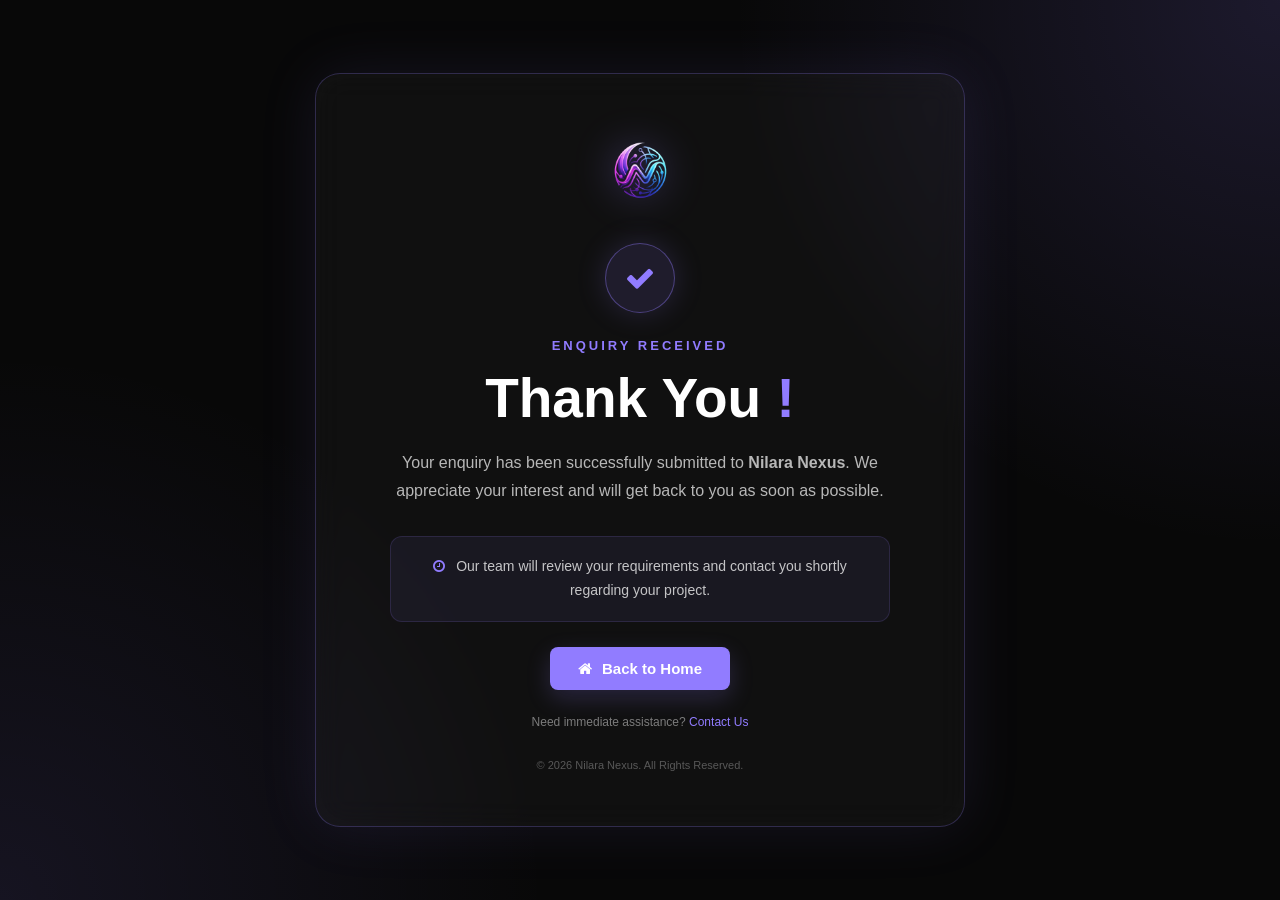
<file: thank-you.html>
<!DOCTYPE html> <html lang="en"> <head> <meta charset="UTF-8"> <meta name="viewport" content="width=device-width, initial-scale=1.0"> <title>Thank You - Nilara Nexus</title> <link rel="icon" type="image/png" href="image/logo.png"> <link rel="stylesheet" href="https://cdnjs.cloudflare.com/ajax/libs/font-awesome/4.7.0/css/font-awesome.min.css" > <style> * { margin: 0; padding: 0; box-sizing: border-box; } body { min-height: 100vh; background: radial-gradient(circle at top right, rgba(145, 124, 255, 0.15), transparent 35%), radial-gradient(circle at bottom left, rgba(145, 124, 255, 0.10), transparent 35%), #080808; color: #fff; font-family: Arial, Helvetica, sans-serif; display: flex; align-items: center; justify-content: center; padding: 20px; } .thank-you-container { width: 100%; max-width: 650px; text-align: center; padding: 55px 35px; border: 1px solid rgba(145, 124, 255, 0.25); border-radius: 25px; background: rgba(255, 255, 255, 0.035); backdrop-filter: blur(15px); box-shadow: 0 0 60px rgba(145, 124, 255, 0.10), inset 0 0 30px rgba(255, 255, 255, 0.02); animation: fadeUp 0.8s ease; } .logo { width: 85px; height: 85px; object-fit: contain; margin-bottom: 25px; filter: drop-shadow(0 0 20px rgba(145, 124, 255, 0.45)); animation: float 3s ease-in-out infinite; } .success-icon { width: 70px; height: 70px; margin: 0 auto 25px; display: flex; align-items: center; justify-content: center; border-radius: 50%; background: rgba(145, 124, 255, 0.12); border: 1px solid rgba(145, 124, 255, 0.4); color: #917cff; font-size: 30px; box-shadow: 0 0 30px rgba(145, 124, 255, 0.18); } .small-title { color: #917cff; font-size: 13px; font-weight: bold; letter-spacing: 3px; margin-bottom: 15px; } h1 { font-size: clamp(32px, 6vw, 55px); line-height: 1.1; margin-bottom: 20px; } h1 span { color: #917cff; } .message { max-width: 500px; margin: 0 auto 30px; color: rgba(255, 255, 255, 0.7); font-size: 16px; line-height: 1.8; } .info-box { padding: 18px; margin: 25px auto; max-width: 500px; border-radius: 12px; background: rgba(145, 124, 255, 0.07); border: 1px solid rgba(145, 124, 255, 0.15); color: rgba(255, 255, 255, 0.75); font-size: 14px; line-height: 1.7; } .info-box i { color: #917cff; margin-right: 7px; } .home-btn { display: inline-flex; align-items: center; justify-content: center; gap: 10px; padding: 13px 28px; background: #917cff; color: #fff; text-decoration: none; border-radius: 8px; font-size: 15px; font-weight: bold; transition: 0.3s ease; box-shadow: 0 8px 25px rgba(145, 124, 255, 0.2); } .home-btn:hover { transform: translateY(-3px); background: #8069ff; box-shadow: 0 12px 30px rgba(145, 124, 255, 0.35); } .contact-text { margin-top: 25px; font-size: 12px; color: rgba(255, 255, 255, 0.45); } .contact-text a { color: #917cff; text-decoration: none; } .footer { margin-top: 30px; font-size: 11px; color: rgba(255, 255, 255, 0.3); } @keyframes fadeUp { from { opacity: 0; transform: translateY(30px); } to { opacity: 1; transform: translateY(0); } } @keyframes float { 0%, 100% { transform: translateY(0); } 50% { transform: translateY(-8px); } } @media (max-width: 600px) { body { padding: 15px; } .thank-you-container { padding: 40px 20px; border-radius: 20px; } .logo { width: 70px; height: 70px; } .success-icon { width: 60px; height: 60px; font-size: 25px; } .message { font-size: 14px; } .home-btn { width: 100%; } } </style> </head> <body> <div class="thank-you-container"> <img src="image/logo.png" alt="Nilara Nexus Logo" class="logo" > <div class="success-icon"> <i class="fa fa-check"></i> </div> <p class="small-title"> ENQUIRY RECEIVED </p> <h1> Thank You <span>!</span> </h1> <p class="message"> Your enquiry has been successfully submitted to <strong>Nilara Nexus</strong>. We appreciate your interest and will get back to you as soon as possible. </p> <div class="info-box"> <i class="fa fa-clock-o"></i> Our team will review your requirements and contact you shortly regarding your project. </div> <a href="index.html" class="home-btn"> <i class="fa fa-home"></i> Back to Home </a> <p class="contact-text"> Need immediate assistance? <a href="mailto:nilaranexus.in@gmail.com"> Contact Us </a> </p> <div class="footer"> &copy; 2026 Nilara Nexus. All Rights Reserved. </div> </div> </body> </html>
</file>
<file: style.css>
* {
        margin: 0;
        padding: 0;
        font-family: "Times New Roman", Times, serif;
      }

      body {
        background-color: #01040ffa;
        color: white;
      }

      header {
        display: flex;
        justify-content: space-between;
        align-items: center;
        padding: 20px;
        background-color: #05060a;
        color: white;
        position: sticky;
        top: 0;
      }

      .logo {
        display: flex;
        flex-direction: row;
        gap: 15px;
        align-items: center;
      }

      .menu {
        display: flex;
        flex-direction: row;
        gap: 35px;
        justify-content: center;
      }

      .menu li {
        list-style: none;
      }

      .menu a {
        text-decoration: none;
        color: rgba(255, 255, 255, 0.555);
        font-size: 20px;
      }

      .menu a:hover {
        color: #917cff;
      }

      footer {
        background-color: #05060a;
        color: white;
        /*position: sticky;
      bottom: 0;*/
        padding: 20px;
      }

      .contact-details {
        display: flex;
        flex-direction: row;
        gap: 200px;
        text-align: center;
        justify-content: center;
        padding: 20px;
      }

      #icon-circle {
        width: 10px;
        height: 10px;
        border-radius: 50%;
        display: inline-flex;
        align-items: center;
        justify-content: center;
        flex-shrink: 0;
      }

      .footer-details {
        display: grid;
        grid-template-columns: repeat(4, 1fr);
        list-style: none;
        padding: 20px;
        gap: 10px;
        width: 70%;
        justify-items: center;
        margin: 0 auto;
        line-height: 1.5;
      }

      .footer-details a {
        text-decoration: none;
        color: rgba(255, 255, 255, 0.574);
      }

      .footer-details a:hover {
        color: #917cff;
      }

      .social-media a {
        color: rgba(255, 255, 255, 0.574);
      }

      .social-media a:hover {
        color: #917cff;
      }

      #social-icon {
        width: 40px;
        height: 40px;
        border-radius: 50%;
        display: inline-flex;
        align-items: center;
        justify-content: center;
        flex-shrink: 0;
        border: 1px solid rgba(255, 255, 255, 0.574);
        padding: 6px;
      }

      .hero-section{
  min-height: 90vh;
  display: flex;
  align-items: center;
  justify-content: space-between;
  padding: 80px 9%;
  gap: 60px;
  position: relative;
}

.hero-1{
  width: 55%;
}

.hero-small,
.section-heading > p:first-child{
  color: #917cff;
  font-size: 14px;
  letter-spacing: 4px;
  font-weight: bold;
  margin-bottom: 20px;
}

.hero h1{
  font-size: clamp(42px, 6vw, 75px);
  line-height: 1.05;
  margin-bottom: 25px;
}

.hero-description{
  color: rgba(255,255,255,.62);
  font-size: 19px;
  line-height: 1.7;
  max-width: 700px;
}

.hero-buttons,
.cta-buttons{
  display: flex;
  gap: 15px;
  margin-top: 35px;
  flex-wrap: wrap;
}

.primary-btn,
.secondary-btn{
  text-decoration: none;
  padding: 14px 25px;
  border-radius: 7px;
  font-size: 17px;
  transition: .3s;
  display: inline-block;
}

.primary-btn{
  background: #917cff;
  color: white;
  border: 2px solid #917cff;
}

.primary-btn:hover{
  transform: translateY(-3px);
  box-shadow: 0 10px 30px rgba(145,124,255,.3);
}

.secondary-btn{
  border: 2px solid rgba(255,255,255,.25);
  color: white;
}

.secondary-btn:hover{
  border-color: #917cff;
  color: #917cff;
}

.hero-stats{
  display: flex;
  gap: 50px;
  margin-top: 60px;
}

.hero-stats h3{
  font-size: 20px;
}

.hero-stats p{
  color: rgba(255,255,255,.5);
  font-size: 13px;
  margin-top: 5px;
}
/* HERO VISUAL */

.hero-visual{
  width: 40%;
  min-height: 480px;
  position: relative;
  display: flex;
  justify-content: center;
  align-items: center;
}

.glow-circle{
  width: 330px;
  height: 330px;
  border-radius: 50%;
  background: rgba(145,124,255,.08);
  box-shadow: 0 0 100px rgba(145,124,255,.2);
  position: absolute;
}

.nexus-circle{
  width: 190px;
  height: 190px;
  border: 1px solid rgba(145,124,255,.5);
  border-radius: 50%;
  display: flex;
  justify-content: center;
  align-items: center;
  background: #080b19;
  z-index: 2;
  box-shadow: 0 0 50px rgba(145,124,255,.2);
}

.nexus-circle img{
  width: 100px;
}

.floating-card{
  position: absolute;
  background: rgba(15,18,35,.9);
  border: 1px solid rgba(145,124,255,.3);
  padding: 13px 18px;
  border-radius: 10px;
  display: flex;
  gap: 10px;
  align-items: center;
  font-size: 14px;
  z-index: 3;
  box-shadow: 0 10px 30px rgba(0,0,0,.3);
}

.floating-card i{
  color: #917cff;
}

.card-one{
  top: 70px;
  left: 0;
}

.card-two{
  right: 0;
  top: 170px;
}

.card-three{
  bottom: 80px;
  left: 30px;
}

/* =========================
   TRUST BAR
========================= */

.trust{
    display:grid;
    grid-template-columns:repeat(4,1fr);
    border-top:1px solid #20222b;
    border-bottom:1px solid #20222b;
}

.trust-item{
    text-align:center;
    padding:25px;
    border-right:1px solid #20222b;
}

.trust-item:last-child{
    border-right:0;
}

.trust-item strong{
    font-size:22px;
    font-family:"Space Grotesk";
}

.trust-item span{
    display:block;
    color:#656671;
    font-size:9px;
    margin-top:5px;
}

/* ================= COMMON SECTION ================= */

.about-section,
.services-section,
.website-section,
.work-section,
.why-section{
  padding: 100px 9%;
}

.section-heading{
  text-align: center;
  max-width: 800px;
  margin: 0 auto 60px;
}

.section-heading h2{
  font-size: clamp(35px,5vw,55px);
  margin-bottom: 20px;
}

.section-description{
  color: rgba(255,255,255,.55);
  line-height: 1.7;
}

/* ================= ABOUT ================= */

.about-content{
  display: grid;
  grid-template-columns: 1fr 1fr;
  gap: 70px;
  align-items: center;
}

.about-card{
  min-height: 380px;
  border: 1px solid rgba(145,124,255,.2);
  background: linear-gradient(145deg,#0b1022,#080a14);
  border-radius: 20px;
  padding: 45px;
  display: flex;
  flex-direction: column;
  justify-content: center;
  position: relative;
}

.about-card:before{
  content:"";
  position:absolute;
  width:100px;
  height:100px;
  border-radius:50%;
  background:rgba(145,124,255,.12);
  filter:blur(20px);
  top:30px;
  right:30px;
}

.about-icon{
  width:70px;
  height:70px;
  border-radius:15px;
  background:transparent;
  display:flex;
  justify-content:center;
  align-items:center;
  margin-bottom:30px;
}

.about-icon i{
  color:white;
  font-size:28px;
}

.about-card h3{
  font-size:28px;
  margin-bottom:20px;
}

.about-card p,
.about-text p{
  color:rgba(255,255,255,.58);
  line-height:1.8;
}

.about-text h3{
  font-size:35px;
  margin-bottom:20px;
}

.about-text p{
  margin-bottom:18px;
}

.about-points{
  margin-top:30px;
  display:grid;
  gap:15px;
}

.about-points div{
  display:flex;
  align-items:center;
  gap:12px;
}

.about-points i{
  color:#917cff;
}

/* ================= SERVICES ================= */

.service-grid{
  display:grid;
  grid-template-columns:repeat(3,1fr);
  gap:20px;
}

.service-card{
  padding:35px;
  background:#080c19;
  border:1px solid rgba(255,255,255,.08);
  border-radius:15px;
  position:relative;
  transition:.3s;
}

.service-card:hover{
  transform:translateY(-8px);
  border-color:rgba(145,124,255,.5);
  box-shadow:0 15px 40px rgba(0,0,0,.3);
}

.featured-service{
  border-color:rgba(145,124,255,.4);
}

.service-number{
  position:absolute;
  right:25px;
  top:25px;
  color:rgba(145,124,255,.3);
  font-size:35px;
  font-weight:bold;
}

.service-icon{
  width:60px;
  height:60px;
  background:rgba(145,124,255,.1);
  border-radius:12px;
  display:flex;
  justify-content:center;
  align-items:center;
  margin-bottom:25px;
}

.service-icon i{
  color:#917cff;
  font-size:25px;
}

.service-card h3{
  font-size:25px;
  margin-bottom:15px;
}

.service-card > p{
  color:rgba(255,255,255,.55);
  line-height:1.7;
  margin-bottom:25px;
}

.service-card ul{
  list-style:none;
  display:grid;
  gap:10px;
  margin-bottom:25px;
}

.service-card li{
  color:rgba(255,255,255,.7);
  font-size:14px;
}

.service-card li i{
  color:#917cff;
  margin-right:8px;
}

.service-card > a{
  color:#917cff;
  text-decoration:none;
}

.service-card > a i{
  margin-left:5px;
}

.coming-service{
  opacity:.75;
}

.coming-badge{
  position:absolute;
  top:10px;
  right:20px;
  background:rgba(255,190,0,.12);
  color:#ffd85c;
  padding:5px 9px;
  border-radius:5px;
  font-size:9px;
  letter-spacing:1px;
}

.coming-text{
  color:#ffd85c;
  display:flex;
  align-items:center;
  gap:10px;
  font-size:14px;
}

/* =========================
   WHY
========================= */

.why-grid{
    display:grid;
    grid-template-columns:repeat(4,1fr);
    gap:15px;
}

.why{
    padding:27px;
    border:1px solid #252731;
    background:#0f1016;
    border-radius:18px;
}

.why-number{
    color:#7661ea;
    font-size:12px;
}

.why h3{
    margin:17px 0 8px;
    font-size:17px;
}

.why p{
    color:#777984;
    font-size:12px;
    line-height:1.6;
}


/* =========================
   PROCESS
========================= */

.process{
    display:grid;
    grid-template-columns:repeat(4,1fr);
    gap:20px;
}

.step{
    padding:28px;
    border-top:1px solid #3b3d49;
}

.step-number{
    font-family:"Space Grotesk";
    color:#7762ed;
    font-size:42px;
}

.step h3{
    margin:12px 0;
}

.step p{
    color:#777984;
    font-size:13px;
    line-height:1.6;
}

/* ================= WHY ================= */

.why-grid{
  display:grid;
  grid-template-columns:repeat(4,1fr);
  gap:20px;
}

.why-card{
  text-align:center;
  padding:35px 20px;
  border:1px solid rgba(255,255,255,.08);
  border-radius:12px;
  transition:.3s;
}

.why-card:hover{
  border-color:#917cff;
  transform:translateY(-5px);
}

.why-card > i{
  color:#917cff;
  font-size:30px;
  margin-bottom:20px;
}

.why-card h3{
  margin-bottom:12px;
}

.why-card p{
  color:rgba(255,255,255,.5);
  font-size:13px;
  line-height:1.7;
}

/* ================= GROWTH ================= */

.growth-section{
  padding:100px 9%;
  background:linear-gradient(120deg,#0a0d1d,#100b20);
}

.growth-content{
  display:grid;
  grid-template-columns:1.5fr .7fr;
  gap:80px;
  align-items:center;
}

.growth-content h2{
  font-size:clamp(35px,5vw,55px);
  line-height:1.15;
  margin-bottom:25px;
}

.growth-content > div > p{
  color:rgba(255,255,255,.55);
  line-height:1.8;
}

.growth-services{
  display:flex;
  gap:20px;
  flex-wrap:wrap;
  margin-top:30px;
}

.growth-services div{
  border:1px solid rgba(145,124,255,.25);
  padding:12px 18px;
  border-radius:7px;
  display:flex;
  gap:10px;
  align-items:center;
}

.growth-services i{
  color:#917cff;
}

.coming-soon-box{
  text-align:center;
  padding:45px 25px;
  border:1px dashed rgba(145,124,255,.4);
  border-radius:15px;
  background:rgba(145,124,255,.04);
}

.coming-soon-box i{
  color:#917cff;
  font-size:45px;
  margin-bottom:20px;
}

.coming-soon-box h3{
  font-size:28px;
  margin-bottom:10px;
}

.coming-soon-box p{
  font-size:13px;
}

/* ================= CTA ================= */

.cta-section{
  padding:100px 9%;
}

.cta-box{
  text-align:center;
  max-width:950px;
  margin:auto;
  padding:80px 30px;
  border:1px solid rgba(145,124,255,.3);
  border-radius:25px;
  background:
  radial-gradient(circle at center,rgba(145,124,255,.12),transparent 60%),
  #080b17;
}

.cta-box > p:first-child{
  color:#917cff;
  letter-spacing:4px;
  font-size:13px;
}

.cta-box h2{
  font-size:clamp(38px,5vw,60px);
  line-height:1.1;
  margin:20px 0;
}

.cta-box > p:not(:first-child){
  color:rgba(255,255,255,.55);
  max-width:600px;
  margin:auto;
  line-height:1.7;
}

.cta-buttons{
  justify-content:center;
}



/* =========================
   PORTFOLIO
========================= */

.portfolio{
    display:grid;
    grid-template-columns:repeat(2,1fr);
    gap:20px;
}

.project{
    height:300px;
    padding:30px;
    position:relative;
    overflow:hidden;
    border-radius:22px;
    border:1px solid #292b38;
    background:#11131a;
    transition:.4s;
}

.project:hover{
    transform:scale(1.02);
}

.project::before{
    content:"";
    position:absolute;
    width:250px;
    height:250px;
    border-radius:50%;
    background:#7155ff;
    filter:blur(110px);
    opacity:.13;
    right:-100px;
    bottom:-100px;
}

.project:nth-child(2)::before{
    background:#00d9c0;
}

.project:nth-child(3)::before{
    background:#ff4bb5;
}

.project:nth-child(4)::before{
    background:#ff9b45;
}

.project-label{
    color:#9683ff;
    font-size:9px;
    letter-spacing:2px;
}

.project h3{
    position:absolute;
    left:30px;
    bottom:55px;
    font-family:"Space Grotesk";
    font-size:28px;
}

.project p{
    position:absolute;
    left:30px;
    bottom:30px;
    color:#777984;
    font-size:12px;
}

/* =========================
   WORK SECTION - PROJECT IMAGES
========================= */
#work .portfolio{
  align-items:stretch;
}

#work .project{
  min-height:360px;
  height:360px;
  padding:30px;
  isolation:isolate;
  background:#11131a;
}

#work .project-image{
  position:absolute;
  inset:0;
  width:100%;
  height:100%;
  object-fit:cover;
  display:block;
  z-index:-3;
  transition:transform .55s ease, filter .55s ease;
}

#work .project-overlay{
  position:absolute;
  inset:0;
  z-index:-2;
  background:linear-gradient(180deg,rgba(5,7,15,.08) 10%,rgba(5,7,15,.25) 35%,rgba(5,7,15,.96) 100%);
}

#work .project::before{
  z-index:-1;
}

#work .project:hover .project-image{
  transform:scale(1.07);
  filter:saturate(1.08);
}

#work .project-label,
#work .project h3,
#work .project p{
  z-index:2;
}

#work .project-label{
  position:absolute;
  top:30px;
  left:30px;
  padding:7px 11px;
  border:1px solid rgba(255,255,255,.2);
  border-radius:999px;
  background:rgba(8,11,23,.55);
  backdrop-filter:blur(8px);
}

#work .project h3{
  left:30px;
  bottom:55px;
  text-shadow:0 3px 18px rgba(0,0,0,.5);
}

#work .project p{
  left:30px;
  bottom:30px;
  color:rgba(255,255,255,.72);
}

@media (max-width:700px){
  #work .portfolio{
    grid-template-columns:1fr;
  }
  #work .project{
    height:330px;
    min-height:330px;
  }
}

@media (max-width:420px){
  #work .project{
    height:300px;
    min-height:300px;
    padding:22px;
  }
  #work .project-label{
    top:22px;
    left:22px;
  }
  #work .project h3{
    left:22px;
    bottom:48px;
    font-size:24px;
  }
  #work .project p{
    left:22px;
    bottom:24px;
  }
}


/* =========================
   TECH
========================= */

.tech{
    display:flex;
    justify-content:center;
    gap:10px;
    flex-wrap:wrap;
}

.tech span{
    padding:13px 19px;
    background:#101219;
    border:1px solid #292b37;
    border-radius:10px;
    color:#999;
    font-size:12px;
}


/* =========================
   PRICING
========================= */

.pricing{
    display:grid;
    grid-template-columns:repeat(3,1fr);
    gap:18px;
}

.price-card{
    position:relative;
    padding:32px;
    border-radius:22px;
    background:#101117;
    border:1px solid #292b38;
}

.price-card.featured{
    border-color:#7763e9;
    transform:translateY(-10px);
    box-shadow:0 20px 60px #5e47d522;
}

.popular{
    position:absolute;
    right:18px;
    top:18px;
    padding:5px 9px;
    border-radius:20px;
    background:#7864e9;
    font-size:8px;
    font-weight:bold;
}

.price-card h3{
    font-family:"Space Grotesk";
}

.price-description{
    color:#777984;
    font-size:12px;
    margin-top:8px;
}

.price{
    font-family:"Space Grotesk";
    font-size:38px;
    margin:25px 0;
}

.features{
    list-style:none;
    margin-bottom:25px;
}

.features li{
    color:#90919c;
    font-size:12px;
    padding:8px 0;
}

.features li::before{
    content:"✓";
    color:#6ee6c8;
    margin-right:8px;
}

/* =========================
   IMPRESSIVE FAQ
========================= */

.faq-section {
    padding: 100px 9%;
}

.faq-layout {
    display: grid;
    grid-template-columns: 0.85fr 1.15fr;
    gap: 80px;
    align-items: center;
}

/* LEFT SIDE */

.faq-visual {
    position: relative;
    min-height: 480px;
    display: flex;
    align-items: center;
    justify-content: center;
}

.faq-glow {
    position: absolute;
    width: 330px;
    height: 330px;
    border-radius: 50%;
    background: rgba(145,124,255,.08);
    box-shadow: 0 0 100px rgba(145,124,255,.2);
}

.faq-logo-box {
    width: 220px;
    height: 220px;
    border-radius: 50%;
    border: 1px solid rgba(145,124,255,.45);
    background: linear-gradient(145deg,#0d1020,#080a14);
    display: flex;
    align-items: center;
    justify-content: center;
    position: relative;
    z-index: 2;
    box-shadow:
        0 0 50px rgba(145,124,255,.18),
        inset 0 0 40px rgba(145,124,255,.05);
}

.faq-logo-box img {
    width: 115px;
    height: auto;
    object-fit: contain;
}

.faq-orbit {
    position: absolute;
    width: 285px;
    height: 285px;
    border: 1px dashed rgba(145,124,255,.25);
    border-radius: 50%;
    animation: faqOrbit 15s linear infinite;
}

.faq-orbit::before,
.faq-orbit::after {
    content: "";
    position: absolute;
    width: 9px;
    height: 9px;
    border-radius: 50%;
    background: #917cff;
    box-shadow: 0 0 15px #917cff;
}

.faq-orbit::before {
    top: 18px;
    left: 50%;
}

.faq-orbit::after {
    bottom: 25px;
    right: 20px;
}

@keyframes faqOrbit {
    from {
        transform: rotate(0deg);
    }
    to {
        transform: rotate(360deg);
    }
}

.faq-tag {
    position: absolute;
    padding: 11px 17px;
    border-radius: 10px;
    background: rgba(15,18,35,.92);
    border: 1px solid rgba(145,124,255,.25);
    color: rgba(255,255,255,.75);
    font-size: 12px;
    z-index: 4;
    box-shadow: 0 10px 30px rgba(0,0,0,.3);
}

.faq-tag i {
    color: #917cff;
    margin-right: 7px;
}

.faq-tag-one {
    top: 65px;
    left: 5%;
}

.faq-tag-two {
    right: 2%;
    top: 180px;
}

.faq-tag-three {
    bottom: 65px;
    left: 12%;
}

/* RIGHT SIDE */

.faq-content {
    width: 100%;
}

.faq-intro {
    color: rgba(255,255,255,.55);
    font-size: 15px;
    line-height: 1.7;
    margin-bottom: 30px;
    max-width: 600px;
}

.faq {
    width: 100%;
    max-width: none;
    margin: 0;
}

.faq-item {
    border: 1px solid rgba(255,255,255,.08);
    background: linear-gradient(145deg,#0c0f1b,#080a12);
    border-radius: 13px;
    margin-bottom: 12px;
    overflow: hidden;
    transition: .3s ease;
}

.faq-item:hover {
    border-color: rgba(145,124,255,.35);
    transform: translateX(4px);
}

.faq-question {
    width: 100%;
    padding: 21px 22px;
    background: transparent;
    color: white;
    border: 0;
    text-align: left;
    display: flex;
    justify-content: space-between;
    align-items: center;
    gap: 20px;
    cursor: pointer;
    font-size: 15px;
    font-family: inherit;
}

.faq-question span {
    min-width: 30px;
    height: 30px;
    border-radius: 50%;
    background: rgba(145,124,255,.1);
    color: #917cff;
    display: flex;
    align-items: center;
    justify-content: center;
    font-size: 20px;
    transition: .3s;
}

.faq-item.active {
    border-color: rgba(145,124,255,.45);
    box-shadow: 0 12px 35px rgba(0,0,0,.2);
}

.faq-item.active .faq-question {
    color: #917cff;
}

.faq-item.active .faq-question span {
    background: #917cff;
    color: white;
    transform: rotate(45deg);
}

.faq-answer {
    max-height: 0;
    overflow: hidden;
    color: #777984;
    font-size: 13px;
    line-height: 1.7;
    padding: 0 22px;
    transition: .4s ease;
}

.faq-item.active .faq-answer {
    max-height: 180px;
    padding: 0 22px 22px;
}

/* TABLET */

@media (max-width:1024px) {
    .faq-layout {
        grid-template-columns: 1fr;
        gap: 35px;
    }

    .faq-visual {
        min-height: 360px;
        max-width: 600px;
        width: 100%;
        margin: auto;
    }

    .faq-content {
        max-width: 800px;
        margin: auto;
    }
}

/* MOBILE */

@media (max-width:700px) {
    .faq-section {
        padding: 60px 16px;
    }

    .faq-layout {
        gap: 25px;
    }

    .faq-visual {
        min-height: 280px;
    }

    .faq-glow {
        width: 210px;
        height: 210px;
    }

    .faq-logo-box {
        width: 145px;
        height: 145px;
    }

    .faq-logo-box img {
        width: 75px;
    }

    .faq-orbit {
        width: 195px;
        height: 195px;
    }

    .faq-tag {
        font-size: 9px;
        padding: 8px 10px;
    }

    .faq-tag-one {
        top: 20px;
        left: 0;
    }

    .faq-tag-two {
        top: 100px;
        right: 0;
    }

    .faq-tag-three {
        bottom: 20px;
        left: 5px;
    }

    .faq-intro {
        font-size: 13px;
    }

    .faq-question {
        padding: 18px 15px;
        font-size: 13px;
    }

    .faq-question span {
        min-width: 27px;
        height: 27px;
        font-size: 17px;
    }

    .faq-answer {
        font-size: 12px;
        padding-left: 15px;
        padding-right: 15px;
    }

    .faq-item.active .faq-answer {
        padding-left: 15px;
        padding-right: 15px;
    }
}




/* =========================
   CONTACT
========================= */

.contact{
    display:grid;
    grid-template-columns:1fr 1fr;
    gap:70px;
    align-items:center;
}

.contact h2{
    font-family:"Space Grotesk";
    font-size:48px;
    letter-spacing:-2px;
    margin:15px 0;
}

.contact-description{
    color:#858692;
    line-height:1.7;
    max-width:500px;
}

.contact-info{
    margin-top:30px;
}

.contact-info div{
    color:#aaa;
    margin:12px 0;
    font-size:13px;
}

.contact-info span{
    color:#8f7cff;
    margin-right:10px;
}

.contact-full:hover{
  color: #917cff;
}
form{
    padding:30px;
    border:1px solid #292b38;
    border-radius:22px;
    background:#101117;
    display:flex;
    flex-direction:column;
    gap:13px;
}

input,
textarea{
    width:100%;
    padding:15px;
    border-radius:10px;
    border:1px solid #292b38;
    background:#090a0f;
    color:white;
    outline:none;
    font-family:inherit;
}

input:focus,
textarea:focus{
    border-color:#7662e8;
}

textarea{
    height:130px;
    resize:none;
}

form button{
    border:0;
    cursor:pointer;
}

.form-row,
.form-group{
  width: 100%;
}

.form-group {
    position: relative;
    margin: 0;
}


.form-group select
 {
    width: 100%;

    border: 1px solid rgba(255,255,255,0.1);

    outline: none;

    border-radius: 13px;

    background: #090a0f;

    color: #fff;

    padding: 15px 17px;

    font-size: 14px;

    transition: 0.3s;

    height: 55px;

    box-sizing: border-box;

    font-family: inherit;

    line-height: 1.5;
    
    cursor: pointer;

    appearance: none;


}




.form-group input::placeholder,
.form-group textarea::placeholder {
    color: #666;
}

.form-group select {
    color: #777;
    cursor: pointer;
}

.form-group select option {
    background: #101117;
    color: #fff;
}

.form-group input:focus,
.form-group select:focus,
.form-group textarea:focus {
    border-color: rgba(150,120,255,0.7);

    background: #101117;

    box-shadow:
        0 0 0 3px #101117;
}


/* =========================
   SEND BUTTON
========================= */

.submit-btn {
    width: 100%;

    height: 58px;

    border: none;

    border-radius: 14px;

    background: linear-gradient(
        100deg,
        #ffffff,
        #dcd7ff
    );

    color: #09090c;

    font-size: 14px;

    font-weight: 700;

    cursor: pointer;

    display: flex;
    align-items: center;
    justify-content: center;

    gap: 10px;

    transition: 0.3s;
}

.submit-btn span {
    font-size: 20px;

    transition: 0.3s;
}

.submit-btn:hover {
    transform: translateY(-2px);

    box-shadow:
        0 15px 35px rgba(255,255,255,0.12);
}

.submit-btn:hover span {
    transform: translate(4px, -4px);
}


/* =========================
   FORM NOTE
========================= */

.form-note {
    text-align: center;

    color: #555;

    font-size: 11px;

    margin-top: 3px;
}

    

/* =========================================================
   NILARA NEXUS — RESPONSIVE ALIGNMENT & VISUAL POLISH
   Layout/color only. Existing content and functionality preserved.
   ========================================================= */

html{scroll-behavior:smooth;overflow-x:hidden}
*,*::before,*::after{box-sizing:border-box}
body{overflow-x:hidden;line-height:1.5}
img{max-width:100%;height:auto}

/* Header */
header{width:100%;min-height:78px;padding:14px clamp(18px,4vw,60px);gap:24px;z-index:1000;border-bottom:1px solid rgba(255,255,255,.06)}
header nav{flex-shrink:0}
.logo{gap:12px;white-space:nowrap}
.logo img{width:50px!important;height:50px;object-fit:contain}
.logo h2{font-size:clamp(18px,2vw,24px)}
.menu{align-items:center;gap:clamp(16px,2.5vw,35px);margin-left:auto}
.menu a{font-size:clamp(14px,1.4vw,18px);transition:color .25s ease}
.btn-contact{flex-shrink:0}
.btn-contact button{height:42px!important;width:130px!important;font-size:15px!important;transition:.25s ease}
.btn-contact button:hover{transform:translateY(-2px);box-shadow:0 8px 24px rgba(145,124,255,.28)}

/* Shared section rhythm */
main>section:not(.hero-section):not(.growth-section):not(.cta-section){padding:clamp(65px,8vw,100px) clamp(18px,9%,120px)}
.section-heading{width:100%;margin-bottom:clamp(38px,5vw,60px)}
.section-heading h2,.growth-content h2,.cta-box h2{overflow-wrap:anywhere}
.section-heading h2 span,.growth-content h2 span,.cta-box h2 span{color:#917cff}
.eyebrow,.hero-small{color:#917cff!important}

/* Hero */
.hero-section{min-height:calc(100vh - 78px);width:100%;padding:clamp(55px,7vw,90px) clamp(18px,9%,120px);gap:clamp(35px,6vw,90px)}
.hero-1{width:min(58%,720px);flex:1 1 560px}
.hero-section h1{font-size:clamp(38px,5.5vw,74px);line-height:1.06;letter-spacing:-1.5px}
.hero-description{font-size:clamp(16px,1.5vw,19px);max-width:680px;text-align:center}
.hero-buttons{gap:12px}
.primary-btn,.secondary-btn{min-height:48px;padding:12px 22px;display:inline-flex;align-items:center;justify-content:center;text-align:center}
.hero-stats{gap:clamp(25px,4vw,50px);flex-wrap:wrap}
.hero-visual{width:min(42%,500px);flex:0 1 500px;min-height:460px}
.glow-circle{width:min(330px,70vw);height:min(330px,70vw)}
.nexus-circle{width:min(190px,42vw);height:min(190px,42vw)}
.nexus-circle img{width:min(100px,23vw)}
.floating-card{max-width:190px;white-space:nowrap}
.card-one{left:0}.card-two{right:0}.card-three{left:30px}

/* Trust */
.trust{width:100%;grid-template-columns:repeat(4,minmax(0,1fr));background:#05060a}
.trust-item{padding:22px 15px}

/* About */
.about-content{grid-template-columns:minmax(0,1fr) minmax(0,1fr);gap:clamp(35px,6vw,75px)}
.about-card{min-height:380px;padding:clamp(30px,4vw,45px)}
.about-text{min-width:0}

/* Services */
.service-grid{grid-template-columns:repeat(3,minmax(0,1fr));gap:22px}
.service-card{height:100%;padding:clamp(25px,3vw,35px);display:flex;flex-direction:column}
.service-card>ul{flex:1}
.service-card>p{max-width:600px}

/* Generic standalone sections */
main>section:not(.hero-section):not(.about-section):not(.services-section):not(.why-section):not(.growth-section):not(.cta-section)>.section-heading{max-width:800px}
.why-grid{grid-template-columns:repeat(4,minmax(0,1fr))}
.why{height:100%}
.process{grid-template-columns:repeat(4,minmax(0,1fr))}
.step{height:100%}

/* Portfolio */
.portfolio{grid-template-columns:repeat(2,minmax(0,1fr));gap:22px}
.project{height:300px;min-width:0}
.project h3,.project p{max-width:calc(100% - 30px);overflow-wrap:anywhere}

/* Technology */
.tech{max-width:1000px;margin:auto}
.tech span{transition:.25s ease}
.tech span:hover{border-color:#917cff;color:#fff}

/* Pricing */
.pricing{grid-template-columns:repeat(3,minmax(0,1fr));align-items:stretch}
.price-card{height:100%;display:flex;flex-direction:column}
.price-card .features{flex:1}
.price-card .btn{align-self:flex-start}
.btn.primary,.btn.secondary{display:inline-flex;align-items:center;justify-content:center;text-decoration:none;border-radius:7px;min-height:44px;padding:11px 20px;font-size:14px;transition:.3s}
.btn.primary{background:#917cff;color:#fff;border:2px solid #917cff}
.btn.primary:hover{transform:translateY(-2px);box-shadow:0 10px 25px rgba(145,124,255,.25)}
.btn.secondary{background:transparent;color:#fff;border:2px solid rgba(255,255,255,.25)}
.btn.secondary:hover{border-color:#917cff;color:#917cff}

/* Growth */
.growth-section{padding:clamp(65px,8vw,100px) clamp(18px,9%,120px)}
.growth-content{grid-template-columns:minmax(0,1.5fr) minmax(280px,.7fr);gap:clamp(40px,7vw,90px)}
.growth-content>div{min-width:0}

/* CTA */
.cta-section{padding:clamp(65px,8vw,100px) clamp(18px,9%,120px)}
.cta-box{width:100%;padding:clamp(50px,7vw,80px) clamp(20px,4vw,40px)}

/* FAQ */
.faq{width:100%;max-width:800px}
.faq-question{gap:20px;line-height:1.5}
.faq-answer{padding-right:20px}

/* Contact */
#contact:not(.cta-section){padding-top:clamp(65px,8vw,100px);padding-bottom:clamp(65px,8vw,100px)}
.contact{grid-template-columns:minmax(0,1fr) minmax(0,1fr);gap:clamp(35px,7vw,80px)}
.contact>div{min-width:0}
.contact h2{font-size:clamp(36px,4.5vw,48px);line-height:1.1}
form{width:100%;max-width:650px;margin:0 auto;overflow:hidden}
input,textarea{max-width:100%;width:100%;display:block}
form button{width:100%;min-height:46px}

/* Footer */
footer{width:100%;padding:45px clamp(18px,5vw,70px) 25px}
.footer-details{width:min(100%,1100px);grid-template-columns:repeat(4,minmax(0,1fr));gap:30px;text-align:left}
.footer-details>div{min-width:0}
.footer-details h3{margin-bottom:10px}
.footer-details li{list-style:none;margin:5px 0}
.footer-details a{overflow-wrap:anywhere}
.social-media{flex-wrap:wrap}

/* Touch / accessibility */
a,button{touch-action:manipulation}
@media (hover:none){.service-card:hover,.why-card:hover,.project:hover{transform:none}}

/* Tablet */
@media (max-width:1024px){
  header{flex-wrap:wrap;justify-content:center}
  header nav{margin-right:auto}
  .menu{order:3;width:100%;justify-content:center;margin-left:0;flex-wrap:wrap;gap:12px 25px;padding-top:4px}
  .btn-contact{margin-left:auto}
  .hero-section{flex-direction:column;text-align:center}
  .hero-1,.hero-visual{width:100%;max-width:800px}
  .hero-1{flex-basis:auto}
  .hero-description{margin-left:auto;margin-right:auto;text-align:center}
  .hero-buttons,.hero-stats{justify-content:center}
  .hero-visual{min-height:390px;max-width:600px}
  .card-one{left:5%}.card-two{right:5%}.card-three{left:10%}
  .about-content{grid-template-columns:1fr;max-width:800px;margin:auto}
  .service-grid{grid-template-columns:repeat(2,minmax(0,1fr))}
  .why-grid,.process{grid-template-columns:repeat(2,minmax(0,1fr))}
  .growth-content{grid-template-columns:1fr;text-align:center}
  .growth-services{justify-content:center}
  .coming-soon-box{max-width:450px;margin:auto}
  .pricing{grid-template-columns:repeat(2,minmax(0,1fr));max-width:850px;margin:auto}
  .price-card.featured{transform:none}
  .price-card:last-child{grid-column:1/-1;max-width:410px;width:100%;justify-self:center}
  .contact{grid-template-columns:1fr;max-width:800px;margin:auto}
  .contact-description{max-width:650px}
  .contact form{max-width:800px}
}

/* Mobile */
@media (max-width:700px){
  header{padding:12px 16px;gap:12px;justify-content:space-between}
  header nav{width:auto;margin:0}
  .logo{gap:8px}
  .logo img{width:42px!important;height:42px}
  .logo h2{font-size:17px}
  .btn-contact{margin:0}
  .btn-contact button{width:105px!important;height:38px!important;font-size:13px!important}
  .menu{padding:8px 0 2px;gap:8px 18px}
  .menu a{font-size:13px}

  main>section:not(.hero-section):not(.growth-section):not(.cta-section){padding:60px 16px}
  .hero-section{min-height:auto;padding:60px 16px 55px;gap:30px}
  .hero-small,.section-heading>p:first-child{font-size:11px;letter-spacing:2.5px}
  .hero-section h1{font-size:clamp(34px,10vw,50px);letter-spacing:-.8px}
  .hero-description{font-size:15px;line-height:1.7;text-align:center}
  .hero-buttons{flex-direction:column;align-items:stretch;max-width:360px;margin-left:auto;margin-right:auto}
  .primary-btn,.secondary-btn{width:100%;font-size:15px}
  .hero-stats{gap:22px 28px;margin-top:40px}
  .hero-stats>div{min-width:80px}
  .hero-stats h3{font-size:19px}
  .hero-stats p{font-size:10px}
  .hero-visual{min-height:330px;max-width:430px}
  .glow-circle{width:260px;height:260px}
  .nexus-circle{width:150px;height:150px}
  .nexus-circle img{width:78px}
  .floating-card{font-size:11px;padding:10px 12px;max-width:155px}
  .card-one{top:35px;left:0}.card-two{top:115px;right:0}.card-three{bottom:30px;left:5px}

  .trust{grid-template-columns:repeat(2,1fr)}
  .trust-item{padding:18px 8px}
  .trust-item:nth-child(2){border-right:0}
  .trust-item:nth-child(-n+2){border-bottom:1px solid #20222b}
  .trust-item strong{font-size:18px}
  .trust-item span{font-size:8px}

  .section-heading{margin-bottom:38px}
  .section-heading h2{font-size:clamp(30px,8vw,42px)}
  .section-description{font-size:14px}
  .about-card{min-height:330px;padding:28px}
  .about-card h3{font-size:24px}
  .about-text h3{font-size:29px}
  .about-card p,.about-text p{font-size:14px;line-height:1.7}

  .service-grid,.why-grid,.process,.pricing,.portfolio{grid-template-columns:1fr}
  .service-card{padding:26px 22px}
  .why{padding:23px}
  .why-card{padding:30px 18px}
  .step{padding:25px 20px}
  .portfolio{gap:16px}
  .project{height:250px;padding:24px}
  .project h3{left:24px;bottom:48px;font-size:23px}
  .project p{left:24px;bottom:24px;font-size:11px}
  .project-label{font-size:8px}
  .tech{gap:8px}
  .tech span{padding:11px 14px;font-size:11px}

  .price-card{padding:27px 23px}
  .price-card.featured{transform:none}
  .price-card:last-child{grid-column:auto;max-width:none}
  .price{font-size:34px}

  .growth-section,.cta-section{padding:60px 16px}
  .growth-content h2,.cta-box h2{font-size:clamp(32px,9vw,45px)}
  .growth-content>div>p{font-size:14px}
  .growth-services{gap:10px}
  .growth-services div{padding:10px 13px;font-size:13px}
  .coming-soon-box{padding:35px 20px}

  .faq-question{font-size:13px;padding:19px 0;padding-left:10px}
  .faq-answer{font-size:12px}

  #contact:not(.cta-section){padding-top:60px;padding-bottom:60px}
  .contact h2{font-size:35px}
  .contact-description{font-size:14px}
  form{padding:22px}
  input,textarea{padding:13px;font-size:14px}

  footer{padding:40px 16px 22px}
  .contact-details{flex-direction:column;gap:28px;padding:10px 0 25px}
  .contact-details>div{width:100%;min-width:0}
  .contact-details a{font-size:15px!important}
  .footer-details{width:100%;padding:25px 0;gap:20px 14px;font-size:13px;display:flex;flex-direction:column;align-items:flex-start;text-align:left}
  .subscribe form{padding:0;border:0;background:none;gap:8px}
  .subscribe form input[type="text"]{width:100%!important;height:40px}
  .social-media{gap:16px!important}
}

/* Small phones */
@media (max-width:420px){
  .logo h2{font-size:15px}
  .btn-contact button{width:92px!important;font-size:12px!important}
  .menu{gap:7px 13px}
  .menu a{font-size:12px}
  .hero-section{padding-left:13px;padding-right:13px}
  .hero-visual{min-height:290px}
  .glow-circle{width:220px;height:220px}
  .nexus-circle{width:130px;height:130px}
  .nexus-circle img{width:68px}
  .floating-card{font-size:9px;max-width:135px;padding:8px 9px}
  .card-one{top:20px}.card-two{top:95px}.card-three{bottom:20px}
  .trust-item strong{font-size:16px}
  .trust-item span{font-size:7px}
  main>section:not(.hero-section):not(.growth-section):not(.cta-section){padding-left:13px;padding-right:13px}
  .project{height:230px}
  .footer-details{grid-template-columns:1fr}
}

@media (prefers-reduced-motion:reduce){
  html{scroll-behavior:auto}
  *,*::before,*::after{transition:none!important;animation:none!important}
}
</file>
